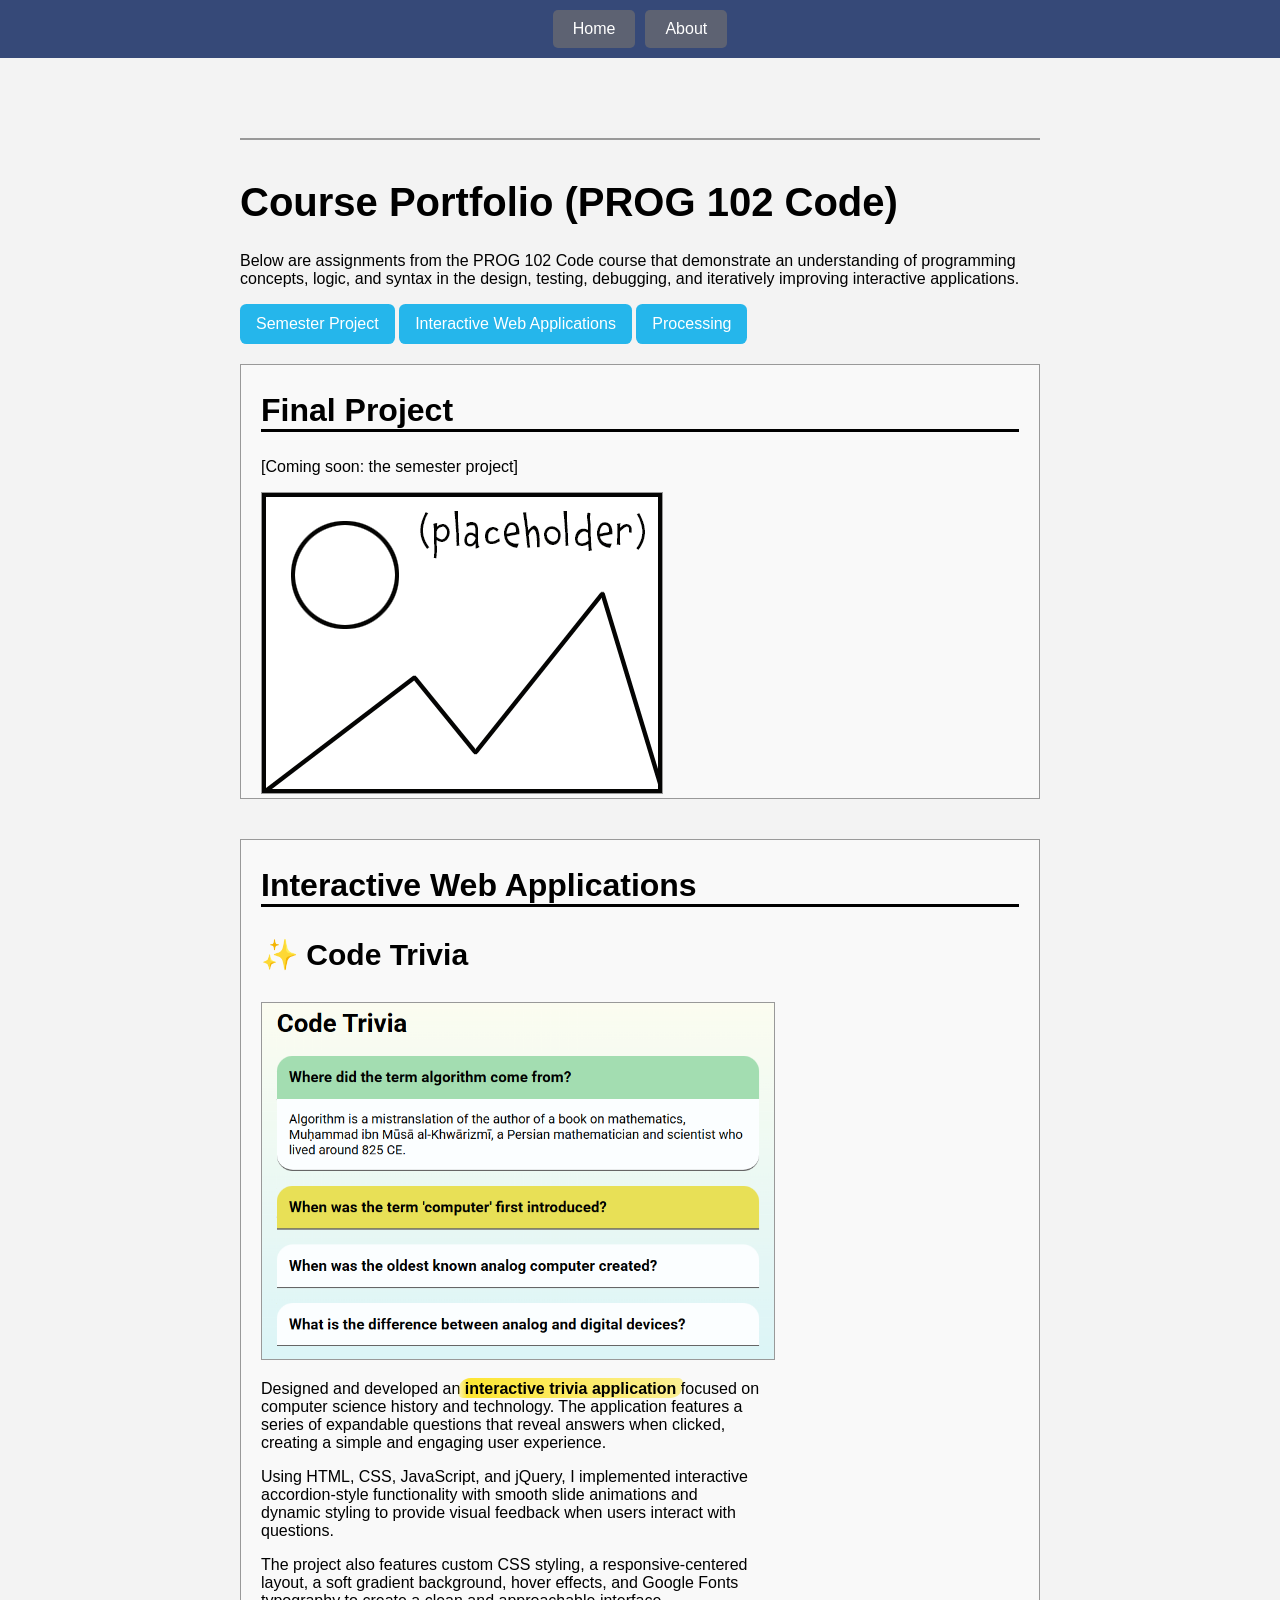
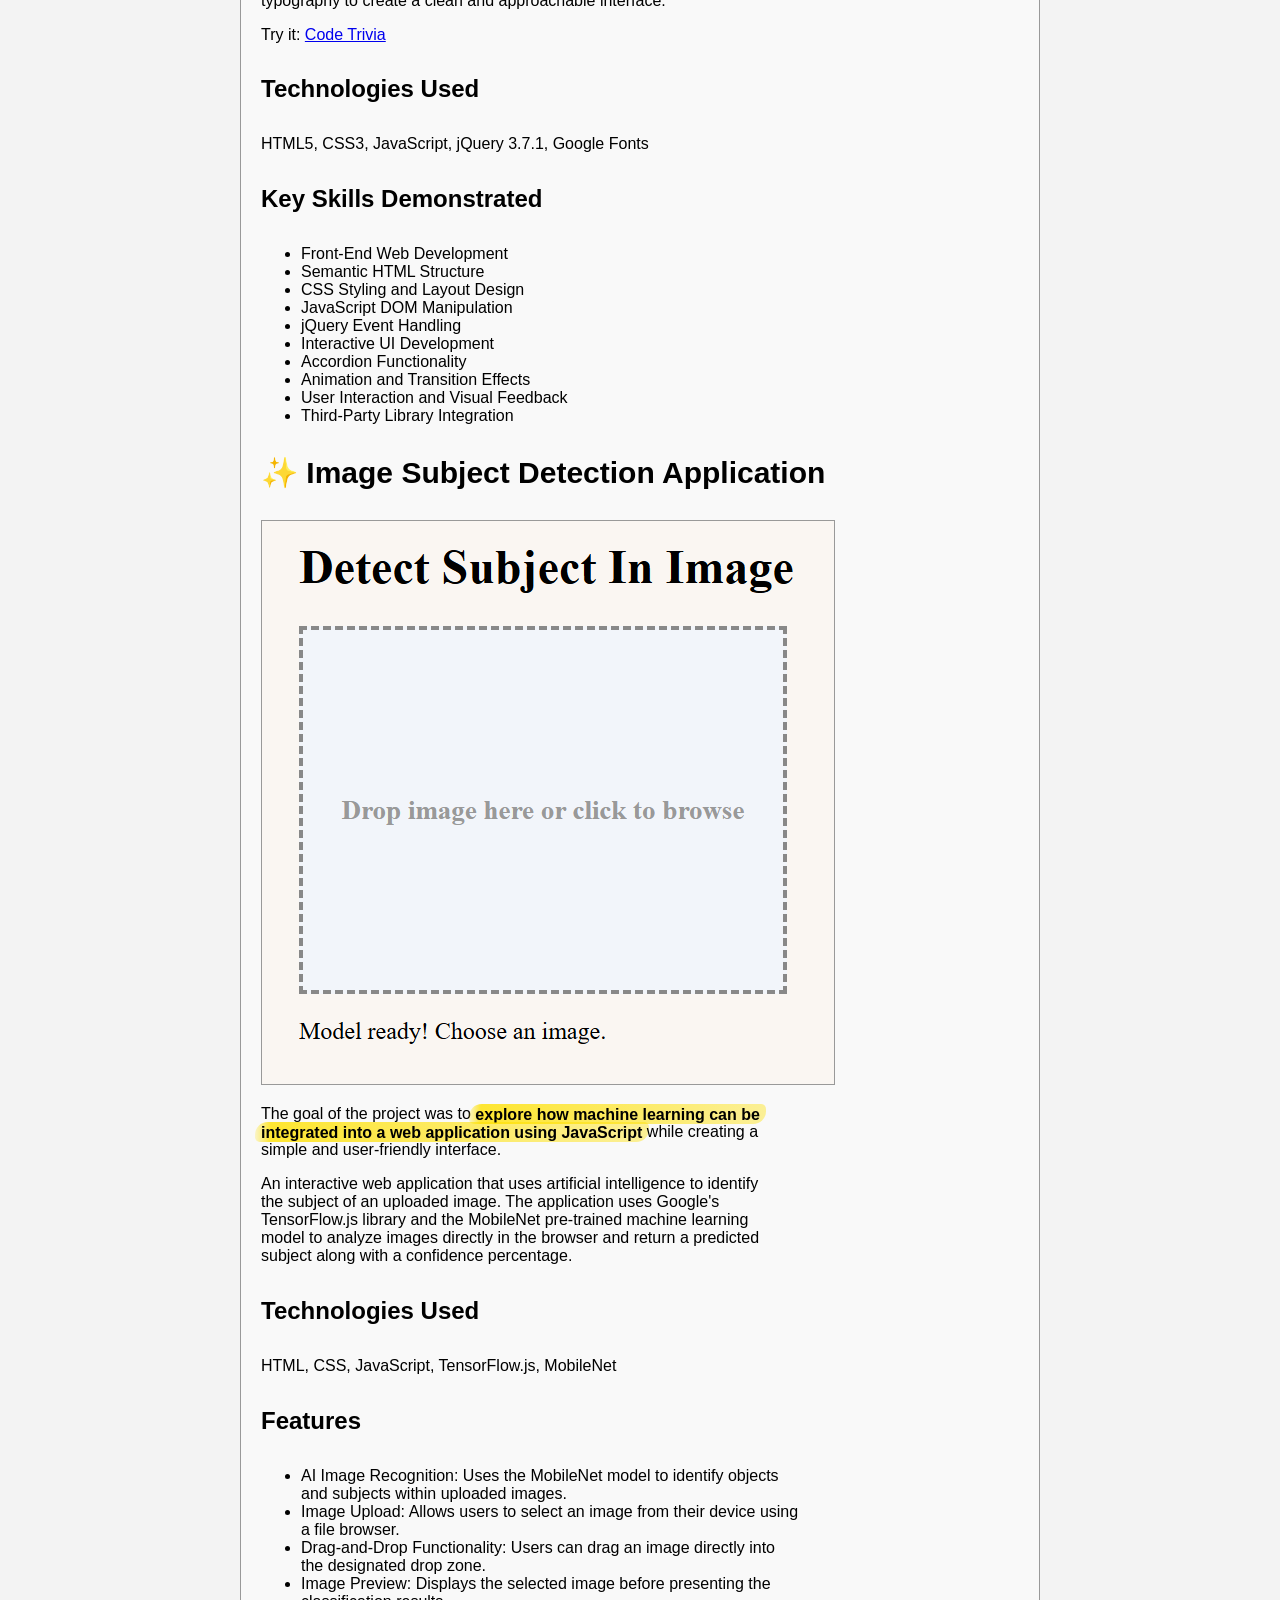
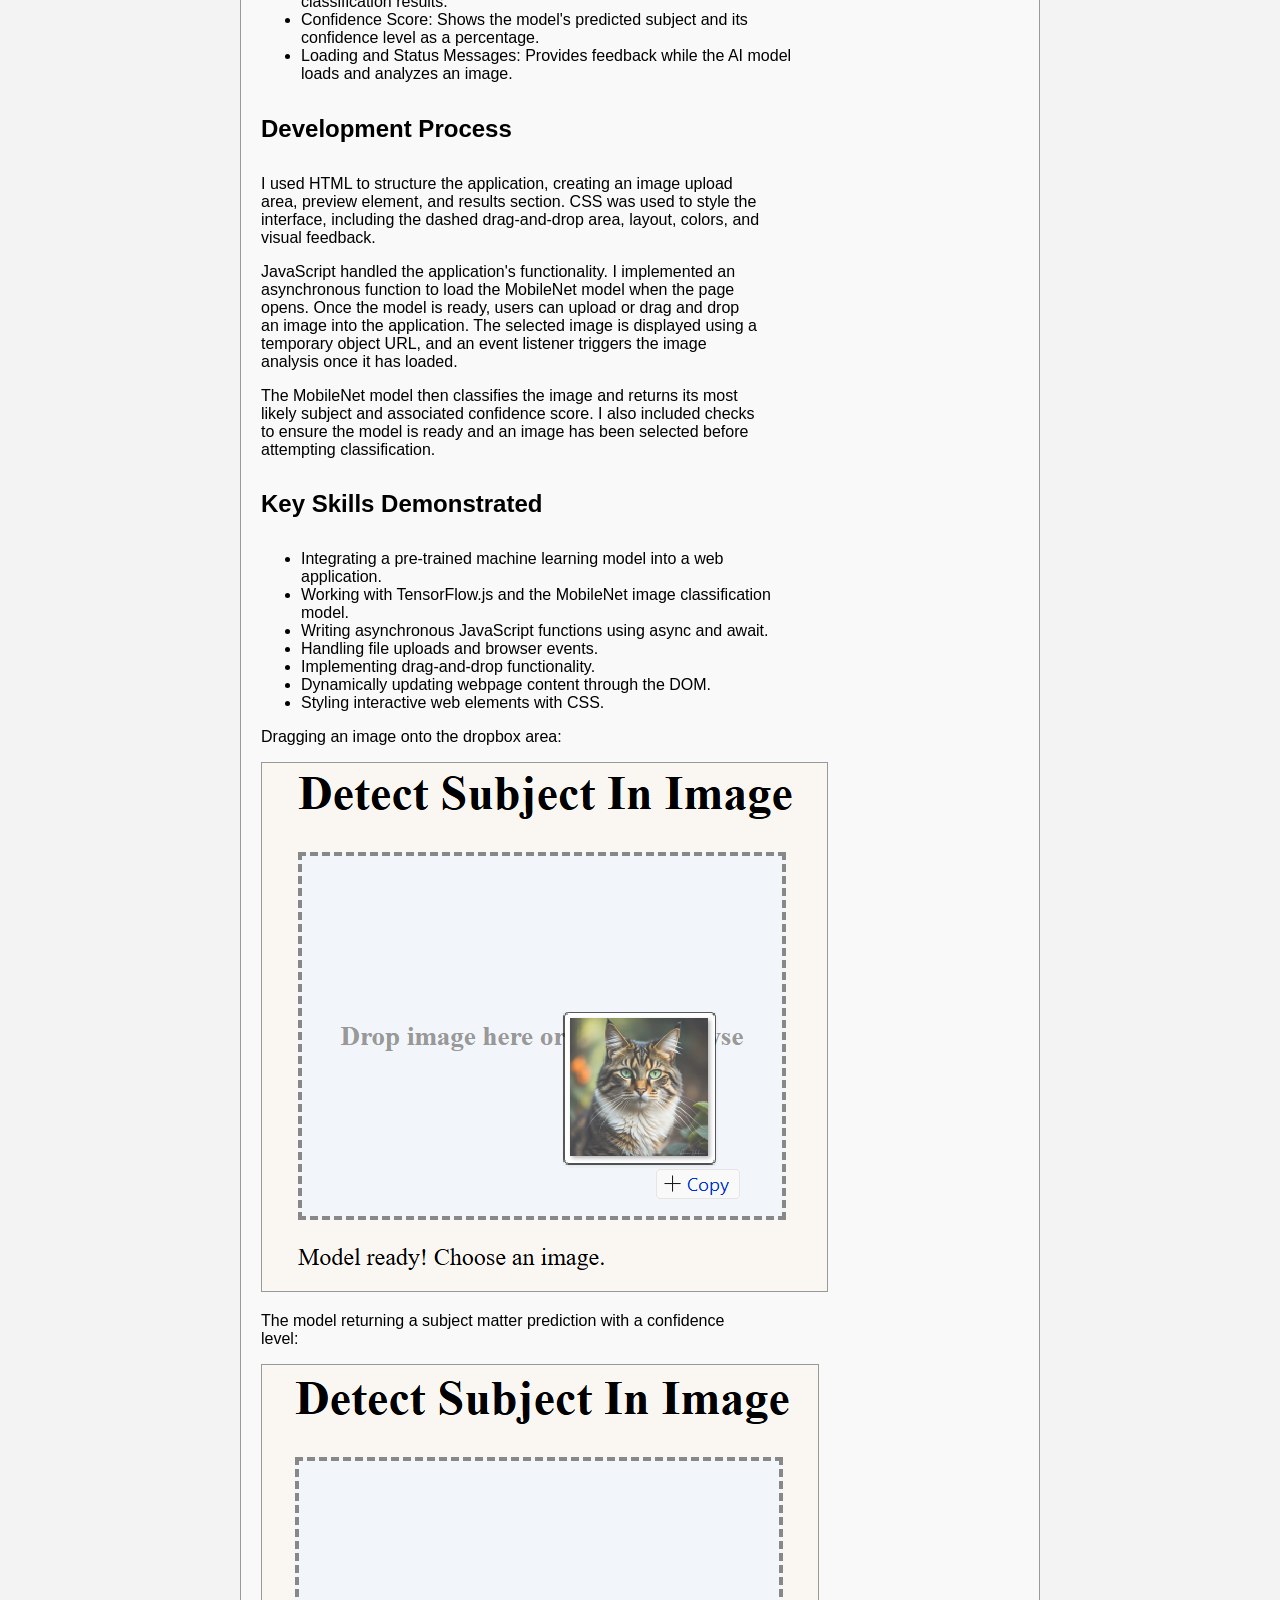
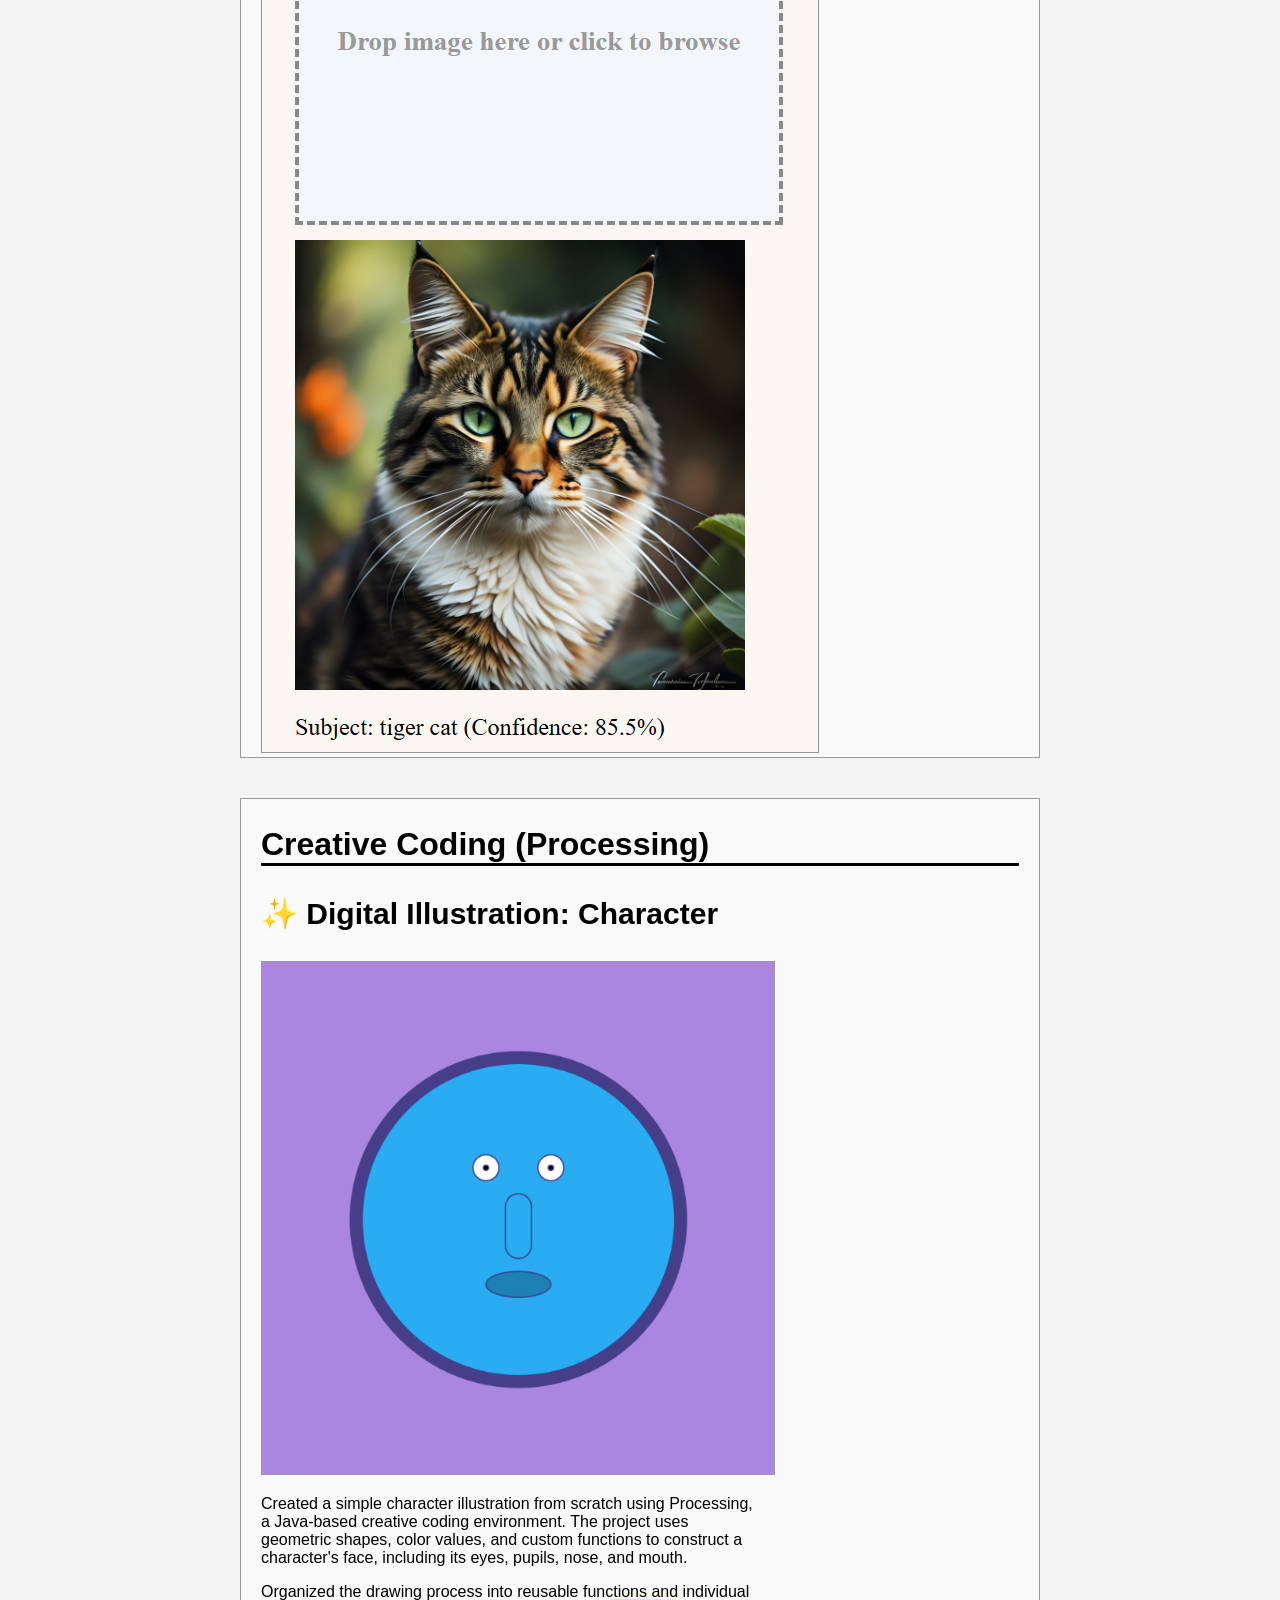
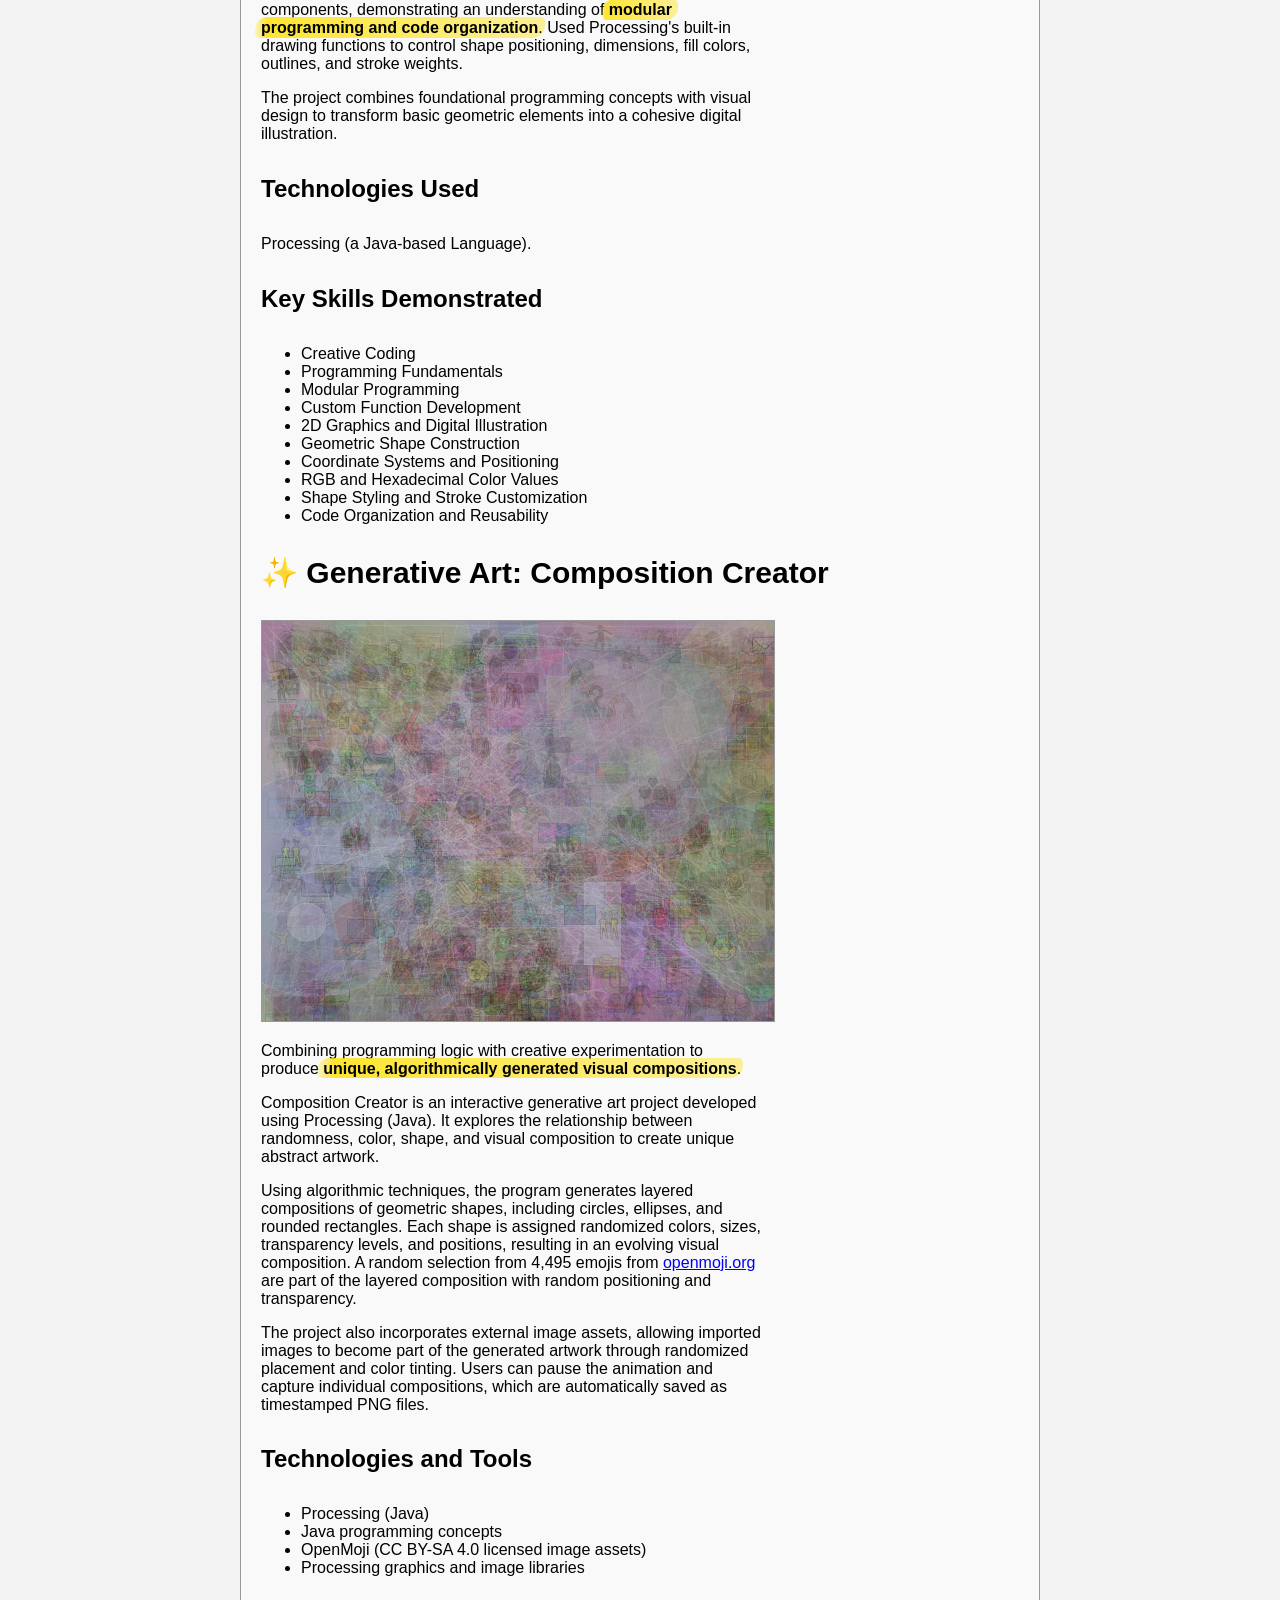
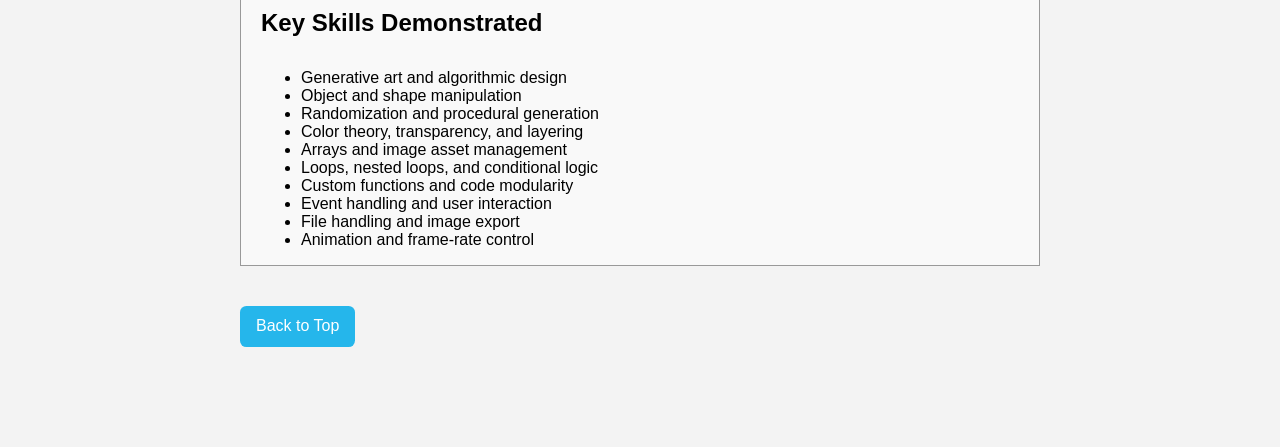
<file: index.html>
<!DOCTYPE html>
<!--
Example Portfolio
An example of the course portfolio for the PROG 102 Code class
Janell Baxter, 2026
// -->

<html lang="en">
   <head>
      <meta charset="UTF-8" />
      <meta name="viewport" content="width=device-width, initial-scale=1.0" />
      <title>PROG 102 Code Portfolio</title>
      <link rel="stylesheet" href="style.css" />
   </head>
   <body>
      <main>
         <section id="top"></section>
            <h1>Course Portfolio (PROG 102 Code)</h1>
            <p>
               Below are assignments from the PROG 102 Code course that
               demonstrate an understanding of programming concepts, logic, 
               and syntax in the design, testing, debugging, and iteratively
               improving interactive applications.
            </p>
            
               <!-- Inner Page Navigation Links -->
               <div class="innerPageLinks">
                  <a href="#SemesterProject">Semester Project</a>
                  <a href="#InteractiveWebApplications">Interactive Web Applications</a>
                  <a href="#Processing">Processing</a>
               </div>
            
            <section id="SemesterProject">
              
               <h2>Final Project</h2>
<p>[Coming soon: the semester project]</p>

                
               <img
                  src="placeholder.gif"
                  alt="Placeholder"
                  title="Placeholder Image"
                  width="400"
                  height="300"
               />
               <!--
               <p>
                  Detailed description will be here... 
               </p>
               -->
            </section>
 <section id="InteractiveWebApplications">
               <h2>Interactive Web Applications</h2>
               <h3>Code Trivia</h3>
                <img
                  src="media/code-trivia.png"
                  alt="Code Trivia"
                  title="Code Trivia"
                  width="512"
                 
               />
               <p>
                  Designed and developed an <mark class="highlighter">interactive trivia application</mark>
                  focused on computer science history and technology. The
                  application features a series of expandable questions that
                  reveal answers when clicked, creating a simple and engaging
                  user experience.
               </p>
               <p>
                  Using HTML, CSS, JavaScript, and jQuery, I implemented
                  interactive accordion-style functionality with smooth slide
                  animations and dynamic styling to provide visual feedback when
                  users interact with questions.
               </p>
               <p>
                  The project also features custom CSS styling, a
                  responsive-centered layout, a soft gradient background, hover
                  effects, and Google Fonts typography to create a clean and
                  approachable interface.
               </p>
              
               <p>
                  Try it:
                  <a
                     href="https://janell-baxter.github.io/PROG102Code/ShowHide/index.html"
                     alt="Code Trivia Screenshot"
                     >Code Trivia</a
                  >
               </p>
               <h4>Technologies Used</h4>
               <p>HTML5, CSS3, JavaScript, jQuery 3.7.1,
                  Google Fonts</p>
               
               <h4>Key Skills Demonstrated</h4>
               <ul>
                  <li>Front-End Web Development</li>
                  <li>Semantic HTML Structure</li>
                  <li>CSS Styling and Layout Design</li>
                  <li>JavaScript DOM Manipulation</li>
                  <li>jQuery Event Handling</li>
                  <li>Interactive UI Development</li>
                  <li>Accordion Functionality</li>
                  <li>Animation and Transition Effects</li>
                  <li>User Interaction and Visual Feedback</li>
                  <li>Third-Party Library Integration</li>
               </ul>
                           <h3>Image Subject Detection Application</h3>
    <img
                  src="media/ImageSubjectDetection01.png"
                  alt="Image Subject Detection Interface"
                  title="Initial application interface"
                  width="572"
                  height="563"
               />
               <p>The goal of the project was to <mark class="highlighter">explore how machine learning 
                  can be integrated into a web application using JavaScript</mark> 
                  while creating a simple and user-friendly interface.</p>
               <p>An interactive web application that uses artificial intelligence 
                  to identify the subject of an uploaded image. The application 
                  uses Google's TensorFlow.js library and the MobileNet 
                  pre-trained machine learning model to analyze images 
                  directly in the browser and return a predicted subject 
                  along with a confidence percentage.</p>
               <h4>Technologies Used</h4>
               <p>HTML, CSS, JavaScript, TensorFlow.js, MobileNet</p>
               <h4>Features</h4>
               <ul>
                  <li>AI Image Recognition: Uses the MobileNet model to identify objects and subjects within uploaded images.</li>
                  <li>Image Upload: Allows users to select an image from their device using a file browser.</li>
                  <li>Drag-and-Drop Functionality: Users can drag an image directly into the designated drop zone.</li>
                  <li>Image Preview: Displays the selected image before presenting the classification results.</li>
                  <li>Confidence Score: Shows the model's predicted subject and its confidence level as a percentage.</li>
                  <li>Loading and Status Messages: Provides feedback while the AI model loads and analyzes an image.</li>
               </ul>
              
               <h4>Development Process</h4>
               <p>I used HTML to structure the application, creating an image upload area, preview element, and results section. 
                  CSS was used to style the interface, including the dashed drag-and-drop area, layout, colors, and visual feedback.</p>
               <p>JavaScript handled the application's functionality. I implemented an asynchronous function to load the MobileNet model 
                  when the page opens. Once the model is ready, users can upload or drag and drop an image into the application. 
                  The selected image is displayed using a temporary object URL, and an event listener triggers the image analysis once it has loaded.</p>
               <p>The MobileNet model then classifies the image and returns its most likely subject and associated confidence score. 
                  I also included checks to ensure the model is ready and an image has been selected before attempting classification.
               </p>
               <h4>Key Skills Demonstrated</h4>
               <ul>
                  <li>Integrating a pre-trained machine learning model into a web application.</li>
                  <li>Working with TensorFlow.js and the MobileNet image classification model.</li>
                  <li>Writing asynchronous JavaScript functions using async and await.</li>
                  <li>Handling file uploads and browser events.</li>
                  <li>Implementing drag-and-drop functionality.</li>
                  <li>Dynamically updating webpage content through the DOM.</li>
                  <li>Styling interactive web elements with CSS.</li>
               </ul>
                <p>Dragging an image onto the dropbox area:</p>
                 <img
                  src="media/ImageSubjectDetection02.png"
                  alt="Dragging an image on to the Image Subject Detection Interface"
                  title="Adding an image to be detected"
                  width="565"
                  height="528"
               />
    <p>The model returning a subject matter prediction with a confidence level:</p>
                 <img
                  src="media/ImageSubjectDetection03.png"
                  alt="The Image Subject Detection Interface with the subject and confidence level"
                  title="Subject with confidence level"
                  width="556"
                  height="987"
               />
</section>
            <section id="Processing">
               
               <h2>Creative Coding (Processing)</h2>
               <h3>Digital Illustration: Character</h3>
                  <img
                  src="media/Character.png"
                  alt="Character created with code"
                  title="Character created with code"
                  width="512"
                  height="512"
               />
               <p>Created a simple character illustration from scratch using Processing, 
                  a Java-based creative coding environment. The project uses geometric shapes, 
                  color values, and custom functions to construct a character's face, 
                  including its eyes, pupils, nose, and mouth.
               </p>
               <p>Organized the drawing process into reusable functions and individual components, 
                  demonstrating an understanding of <mark class="highlighter">modular programming and code organization</mark>. 
                  Used Processing's built-in drawing functions to control shape positioning, 
                  dimensions, fill colors, outlines, and stroke weights.
               </p>
               <p>The project combines foundational programming concepts with visual design 
                  to transform basic geometric elements into a cohesive digital illustration.
               </p>
               <h4>Technologies Used</h4>
               <p>Processing (a Java-based Language).</p>
               <h4>Key Skills Demonstrated</h4>
               <ul>
                  <li>Creative Coding</li>
                  <li>Programming Fundamentals</li>
                  <li>Modular Programming</li>
                  <li>Custom Function Development</li>
                  <li>2D Graphics and Digital Illustration</li>
                  <li>Geometric Shape Construction</li>
                  <li>Coordinate Systems and Positioning</li>
                  <li>RGB and Hexadecimal Color Values</li>
                  <li>Shape Styling and Stroke Customization</li>
                  <li>Code Organization and Reusability</li>
               </ul>
               <!--      -->
               <h3>Generative Art: Composition Creator</h3>
                  <img
                  src="media/composition-creator.png"
                  alt="An image generated by my Composition Creator"
                  title="An image generated by my Composition Creator"
                  width="512"
                  height="400"
               />
               <p>Combining programming logic with creative experimentation to produce <mark class="highlighter">unique, algorithmically generated visual compositions</mark>.</p>
                  <p>
                  Composition Creator is an interactive generative art project 
               developed using Processing (Java). It explores the relationship between randomness, 
               color, shape, and visual composition to create unique abstract artwork.
               </p>
               <p>Using algorithmic techniques, the program generates layered compositions 
               of geometric shapes, including circles, ellipses, and rounded rectangles. 
               Each shape is assigned randomized colors, sizes, transparency levels, and positions, 
               resulting in an evolving visual composition. A random selection from 4,495 emojis from 
                  <a href="https://openmoji.org/" alt="OpenMoji">openmoji.org</a> 
                  are part of the layered composition with random positioning and transparency.
            </p>
               <p>
               The project also incorporates external image assets, allowing imported images to 
               become part of the generated artwork through randomized placement and color tinting. 
               Users can pause the animation and capture individual compositions, 
               which are automatically saved as timestamped PNG files.
            </p>
               <h4>Technologies and Tools</h4>
               <ul>
               <li>Processing (Java)</li>
               <li>Java programming concepts</li>
               <li>OpenMoji (CC BY-SA 4.0 licensed image assets)</li>
               <li>Processing graphics and image libraries</li>
            </ul>

               <h4>Key Skills Demonstrated</h4>
               <ul>
                  <li>Generative art and algorithmic design</li>
                  <li>Object and shape manipulation</li>
                  <li>Randomization and procedural generation</li>
                  <li>Color theory, transparency, and layering</li>
                  <li>Arrays and image asset management</li>
                  <li>Loops, nested loops, and conditional logic</li>
                  <li>Custom functions and code modularity</li>
                  <li>Event handling and user interaction</li>
                  <li>File handling and image export</li>
                  <li>Animation and frame-rate control</li>
               </ul>
              
            </section>

         <!-- Inner Page Navigation Links -->
         <div class="innerPageLinks">
            <a href="#top">Back to Top</a>
             <!--
            <a href="#SemesterProject">Semester Project</a>
            <a href="#InteractiveWebApplications">Interactive Web Applications</a>
            <a href="#Processing">Processing</a>
            -->
         </div>
      </main>

      <script src="script.js"></script>
   </body>
</html>
</file>
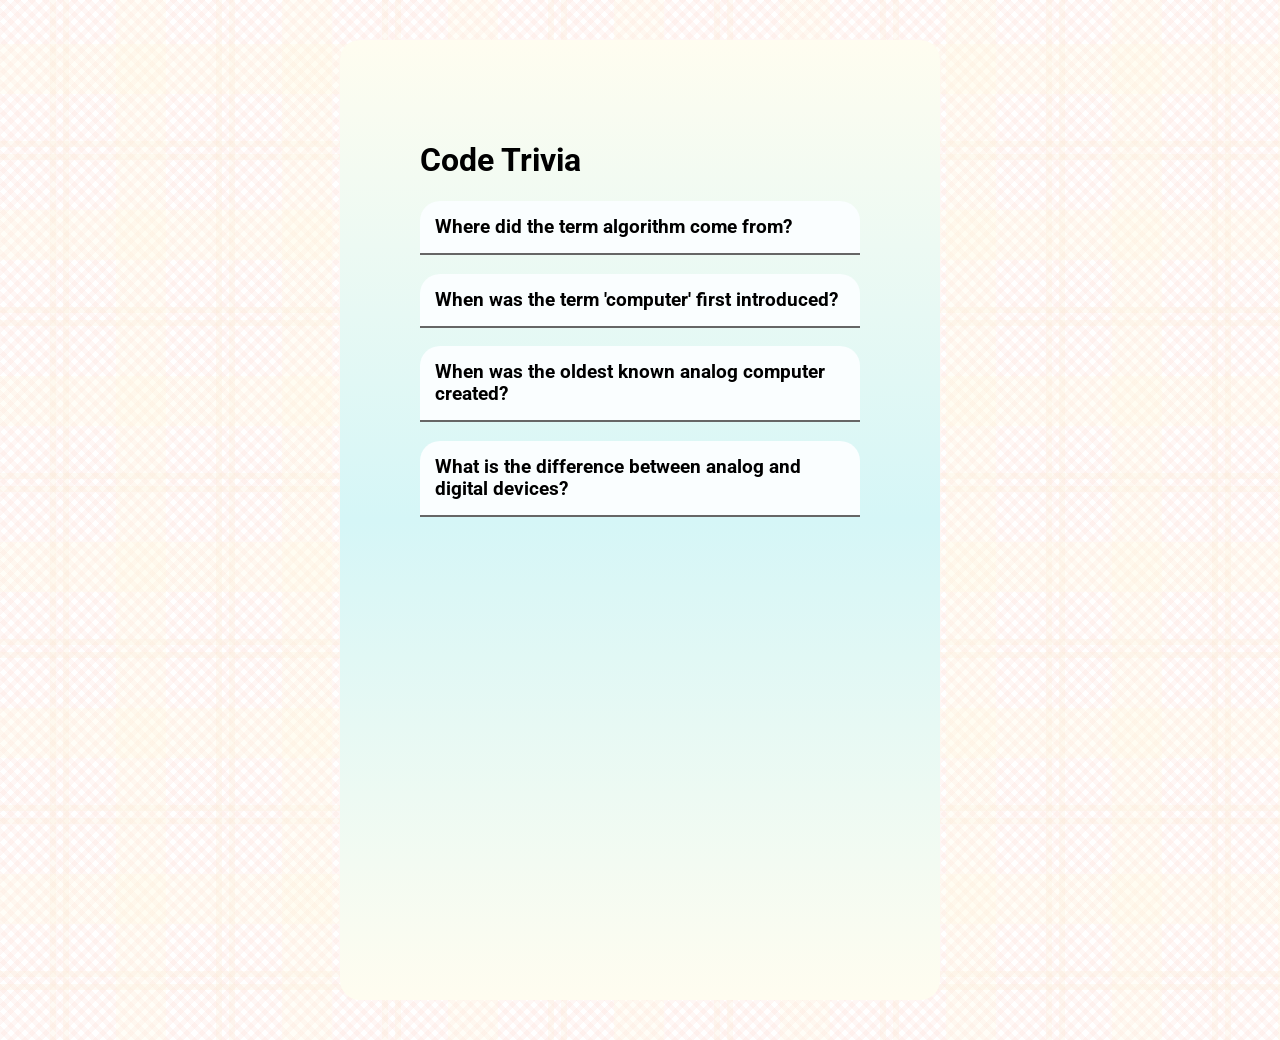
<file: ShowHide/index.html>
<!DOCTYPE html>
<html>
<head>
    <title>Code Trivia</title>
    <link rel="stylesheet" href="style.css">
<link rel="preconnect" href="https://fonts.googleapis.com">
<link rel="preconnect" href="https://fonts.gstatic.com" crossorigin>
<link href="https://fonts.googleapis.com/css2?family=Roboto:ital,wght@0,100..900;1,100..900&display=swap" rel="stylesheet">
</head>
<body>
 <div class="trivia" id="container">
    <h1>Code Trivia</h1>

   
        <h3 class="question">Where did the term algorithm come from?</h3>
        <p class="answer">Algorithm is a mistranslation of the author of a book on mathematics, Muḥammad ibn Mūsā al-Khwārizmī, a Persian mathematician and scientist who lived around 825 CE.</p>

        <h3 class="question">When was the term 'computer' first introduced?</h3>
        <p class="answer">The term computer was first referenced as early as 1613 and meant "one who computes": a person performing mathematical calculations.</p>

        <h3 class="question">When was the oldest known analog computer created?</h3>
        <p class="answer">One of the world's oldest analog computers, the Antikythera mechanism (150 BC, found in Greece) was used to calculate astronomical positions.</p>

        <h3 class="question">What is the difference between analog and digital devices?</h3>
        <p class="answer">An Analog signal is a continuous signal, analogous to another time varying signal. A digital signal uses discrete (discontinuous) values.</p>
    </div>

    <script src="https://code.jquery.com/jquery-3.7.1.min.js"></script>
    <script src="script.js"></script>

</body>
</html>
</file>
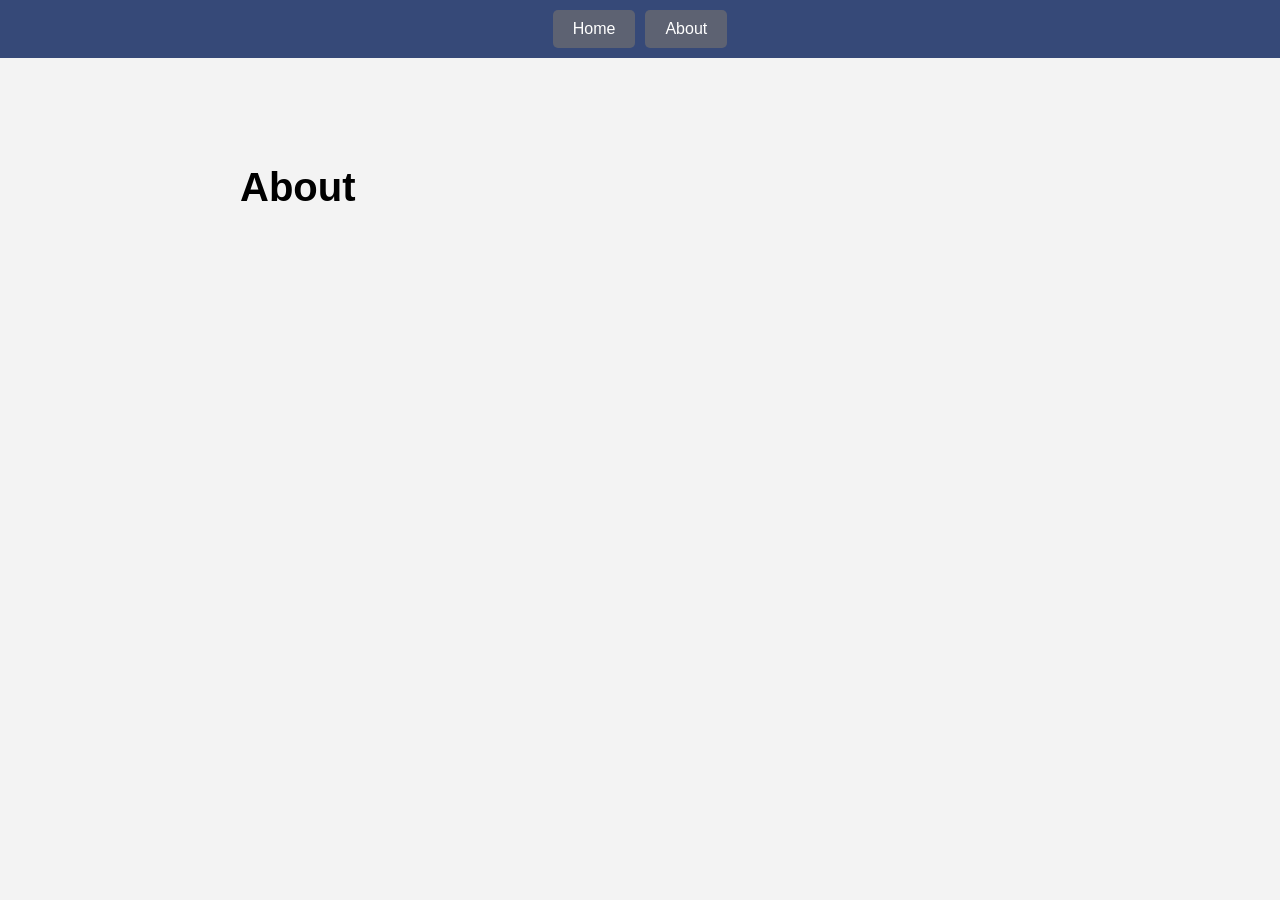
<file: about.htm>
<!DOCTYPE html>
<!--
Example Portfolio
An example of the course portfolio for the PROG 102 Code class
Janell Baxter, 2026

// -->

<html lang="en">
   <head>
      <meta charset="UTF-8" />
      <meta name="viewport" content="width=device-width, initial-scale=1.0" />
      <title>About</title>
      <link rel="stylesheet" href="style.css" />
   </head>
   <body>
      <main>
         <h1>About</h1>
         <p></p>
      </main>

      <script src="script.js"></script>
   </body>
</html>
</file>
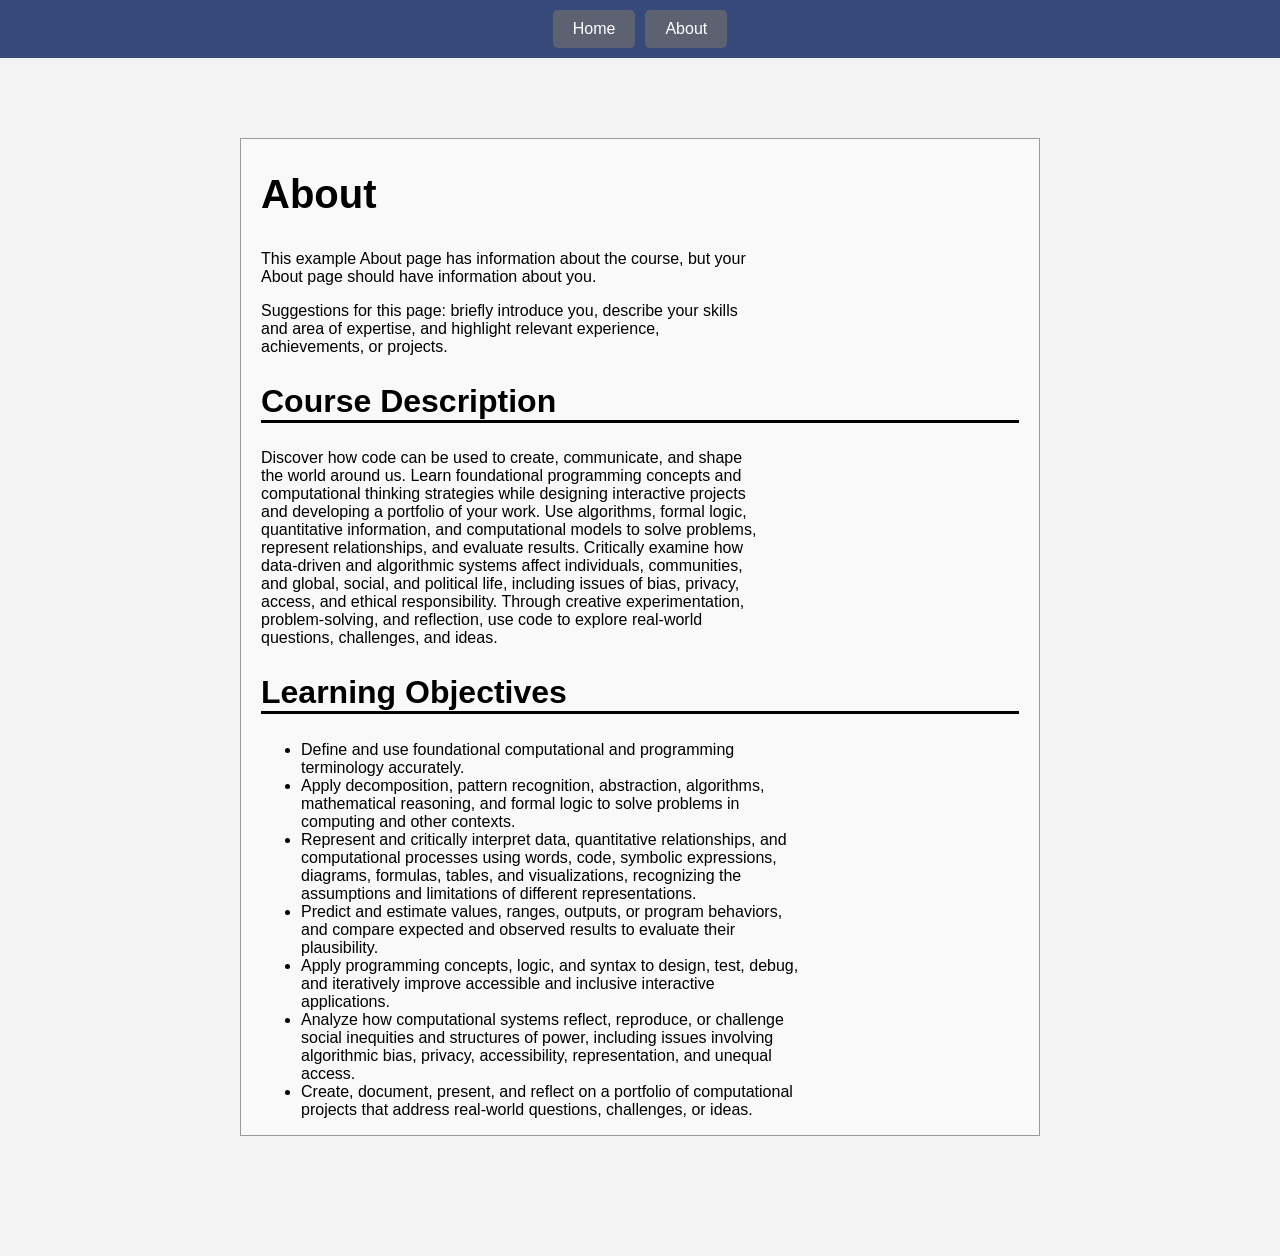
<file: about.html>
<!DOCTYPE html>
<!--
Example Portfolio
An example of the course portfolio for the PROG 102 Code class
Janell Baxter, 2026

// -->

<html lang="en">
   <head>
      <meta charset="UTF-8" />
      <meta name="viewport" content="width=device-width, initial-scale=1.0" />
      <title>About</title>
      <link rel="stylesheet" href="style.css" />
   </head>
   <body>
      <main>
         <section id="about">
         <h1>About</h1>
         <p>This example About page has information about the course, but your About page should have information about you.</p>
            <p>Suggestions for this page:  briefly introduce you, describe your skills and area of expertise, and highlight relevant experience, achievements, or projects.</p>

         <h2>Course Description</h2>
         <p>
          Discover how code can be used to create, communicate, and shape 
            the world around us. Learn foundational programming concepts 
            and computational thinking strategies while designing interactive projects 
            and developing a portfolio of your work. Use algorithms, formal logic, quantitative information, 
            and computational models to solve problems, represent relationships, and evaluate results. 
            Critically examine how data-driven and algorithmic systems affect individuals, communities, 
            and global, social, and political life, including issues of bias, privacy, access, 
            and ethical responsibility. Through creative experimentation, problem-solving, 
            and reflection, use code to explore real-world questions, challenges, and ideas.
            </p>
         <h2>Learning Objectives</h2>
         <ul>
            <li>Define and use foundational computational and programming terminology accurately.</li>
            <li>Apply decomposition, pattern recognition, abstraction, algorithms, mathematical reasoning, and formal logic to solve problems in computing and other contexts.</li>
            <li>Represent and critically interpret data, quantitative relationships, and computational processes using words, code, symbolic expressions, diagrams, formulas, tables, and visualizations, recognizing the assumptions and limitations of different representations.</li>
            <li>Predict and estimate values, ranges, outputs, or program behaviors, and compare expected and observed results to evaluate their plausibility.</li>
            <li>Apply programming concepts, logic, and syntax to design, test, debug, and iteratively improve accessible and inclusive interactive applications.</li>
            <li>Analyze how computational systems reflect, reproduce, or challenge social inequities and structures of power, including issues involving algorithmic bias, privacy, accessibility, representation, and unequal access.</li>
            <li>Create, document, present, and reflect on a portfolio of computational projects that address real-world questions, challenges, or ideas.</li>
         </ul>
         </section>
      </main>

      <script src="script.js"></script>
   </body>
</html>
</file>
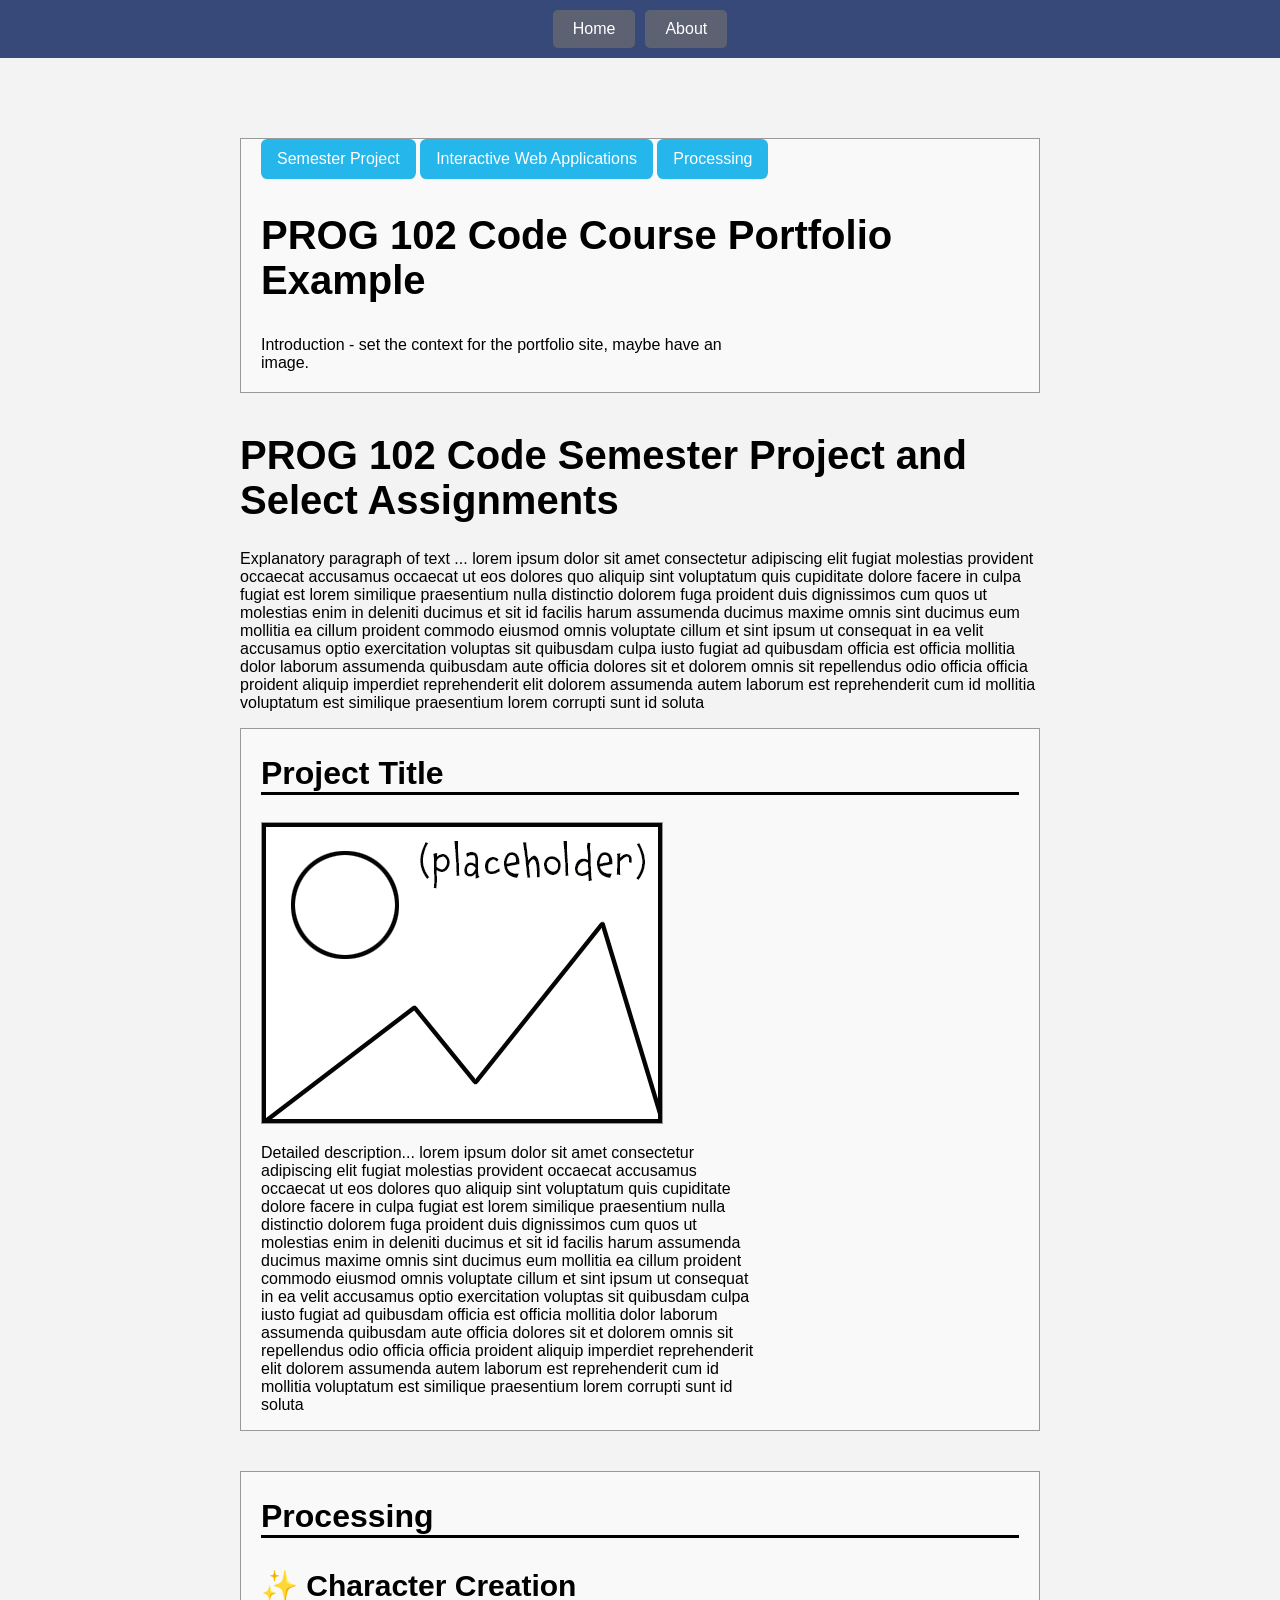
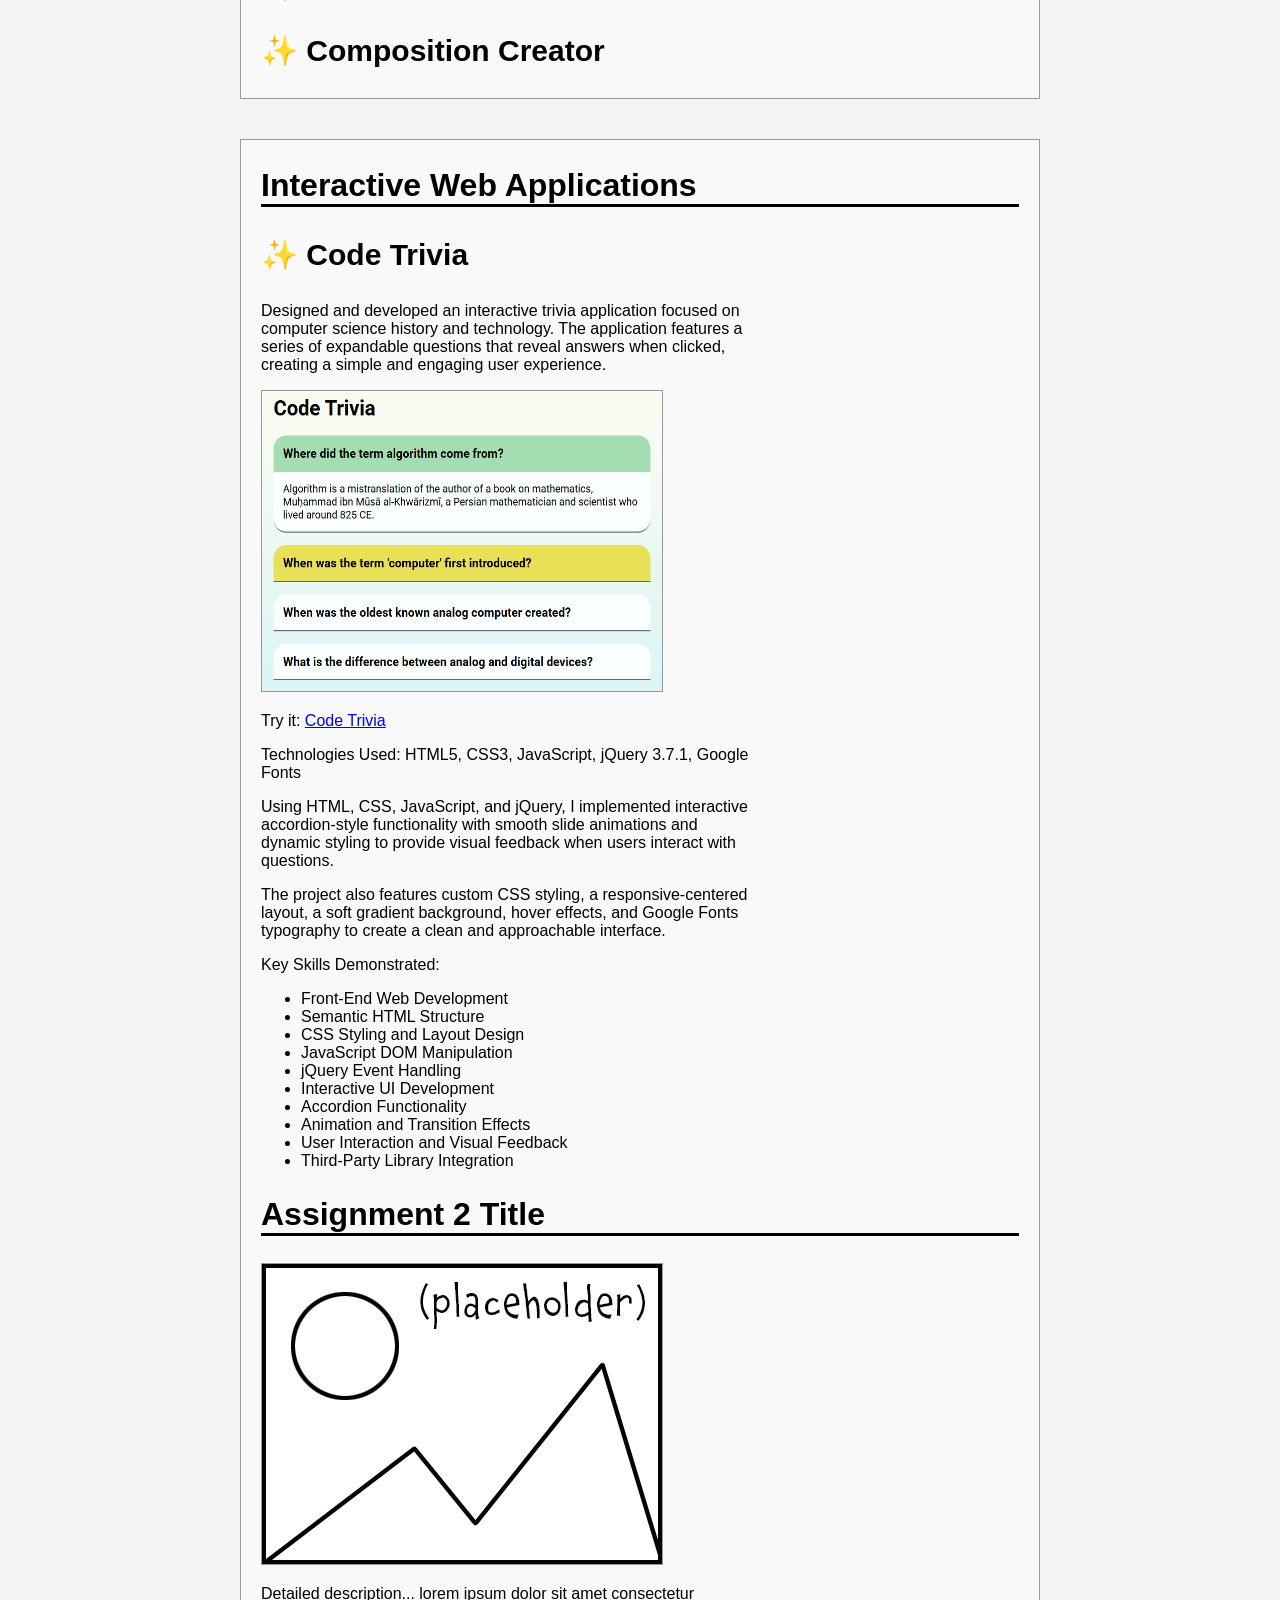
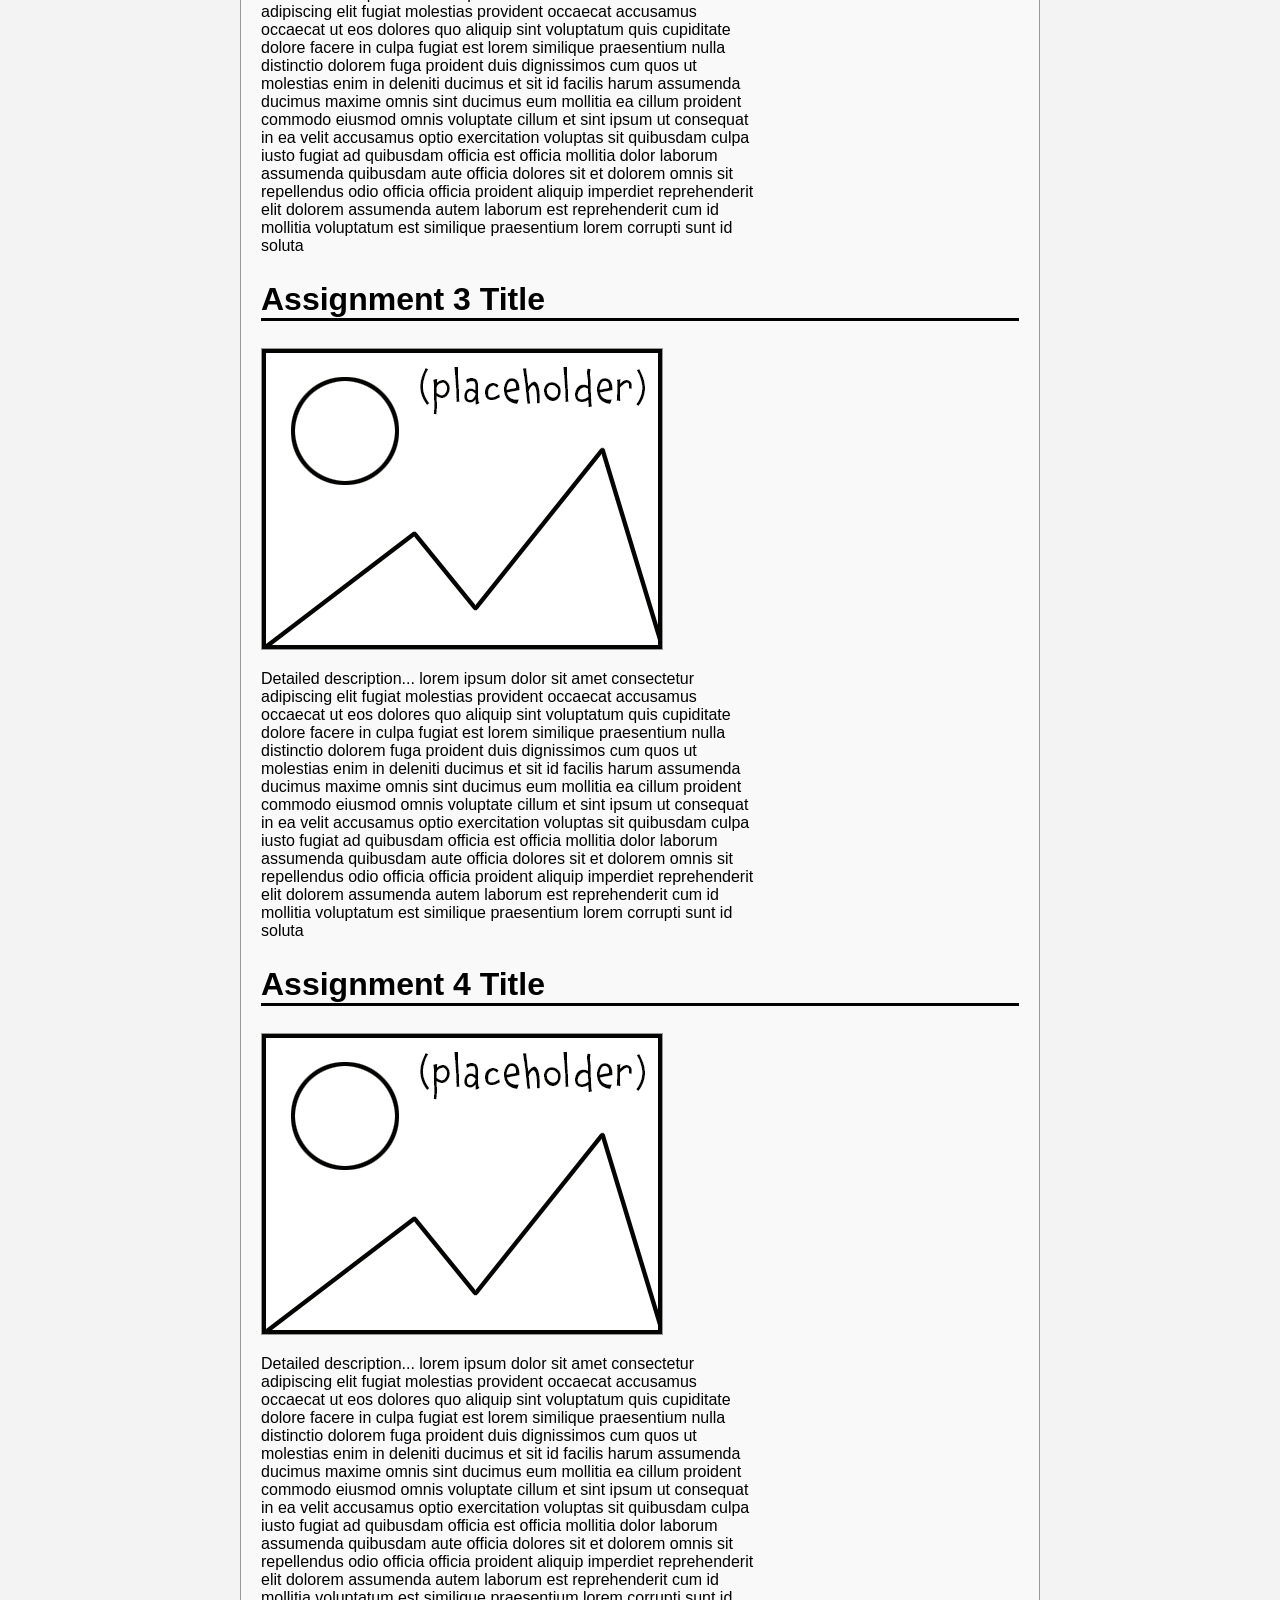
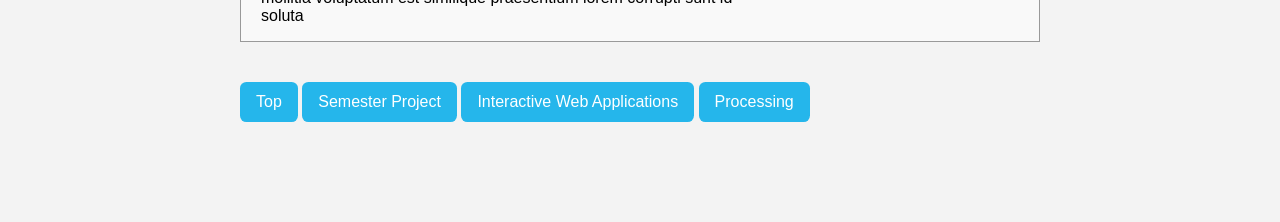
<file: portfolio.htm>
<!DOCTYPE html>
<!--
Example Portfolio
An example of the course portfolio for the PROG 102 Code class
Janell Baxter, 2026

// -->

<html lang="en">
   <head>
      <meta charset="UTF-8" />
      <meta name="viewport" content="width=device-width, initial-scale=1.0" />
      <title>Examples</title>
      <link rel="stylesheet" href="style.css" />
   </head>
   <body>
      <main>
         <section id="top">
            <div id="home" class="page active">
               <!-- Inner Page Navigation Links -->
               <div class="innerPageLinks">
                  <a href="#SemesterProject">Semester Project</a>
                  <a href="#InteractiveWebApplications"
                     >Interactive Web Applications</a
                  >
                  <a href="#Processing">Processing</a>
               </div>

               <h1>PROG 102 Code Course Portfolio Example</h1>
               <p>
                  Introduction - set the context for the portfolio site, maybe
                  have an image.
               </p>
            </div>
         </section>
         <div id="work" class="page">
            <h1>PROG 102 Code Semester Project and Select Assignments</h1>
            <p>
               Explanatory paragraph of text ... lorem ipsum dolor sit amet
               consectetur adipiscing elit fugiat molestias provident occaecat
               accusamus occaecat ut eos dolores quo aliquip sint voluptatum
               quis cupiditate dolore facere in culpa fugiat est lorem similique
               praesentium nulla distinctio dolorem fuga proident duis
               dignissimos cum quos ut molestias enim in deleniti ducimus et sit
               id facilis harum assumenda ducimus maxime omnis sint ducimus eum
               mollitia ea cillum proident commodo eiusmod omnis voluptate
               cillum et sint ipsum ut consequat in ea velit accusamus optio
               exercitation voluptas sit quibusdam culpa iusto fugiat ad
               quibusdam officia est officia mollitia dolor laborum assumenda
               quibusdam aute officia dolores sit et dolorem omnis sit
               repellendus odio officia officia proident aliquip imperdiet
               reprehenderit elit dolorem assumenda autem laborum est
               reprehenderit cum id mollitia voluptatum est similique
               praesentium lorem corrupti sunt id soluta
            </p>

            <section id="SemesterProject">
               <h2>Project Title</h2>
               <img
                  src="placeholder.gif"
                  alt="Placeholder"
                  title="Placeholder Image"
                  width="400"
                  height="300"
               />
               <p>
                  Detailed description... lorem ipsum dolor sit amet consectetur
                  adipiscing elit fugiat molestias provident occaecat accusamus
                  occaecat ut eos dolores quo aliquip sint voluptatum quis
                  cupiditate dolore facere in culpa fugiat est lorem similique
                  praesentium nulla distinctio dolorem fuga proident duis
                  dignissimos cum quos ut molestias enim in deleniti ducimus et
                  sit id facilis harum assumenda ducimus maxime omnis sint
                  ducimus eum mollitia ea cillum proident commodo eiusmod omnis
                  voluptate cillum et sint ipsum ut consequat in ea velit
                  accusamus optio exercitation voluptas sit quibusdam culpa
                  iusto fugiat ad quibusdam officia est officia mollitia dolor
                  laborum assumenda quibusdam aute officia dolores sit et
                  dolorem omnis sit repellendus odio officia officia proident
                  aliquip imperdiet reprehenderit elit dolorem assumenda autem
                  laborum est reprehenderit cum id mollitia voluptatum est
                  similique praesentium lorem corrupti sunt id soluta
               </p>
            </section>

            <section id="Processing">
               <h2>Processing</h2>
               <h3>Character Creation</h3>

               <h3>Composition Creator</h3>
            </section>

            <section id="InteractiveWebApplications">
               <h2>Interactive Web Applications</h2>
               <h3>Code Trivia</h3>
               <p>
                  Designed and developed an interactive trivia application
                  focused on computer science history and technology. The
                  application features a series of expandable questions that
                  reveal answers when clicked, creating a simple and engaging
                  user experience.
               </p>
               <img
                  src="media/code-trivia.png"
                  alt="Placeholder"
                  title="Placeholder Image"
                  width="400"
                  height="300"
               />
               <p>
                  Try it:
                  <a
                     href="https://janell-baxter.github.io/PROG102Code/ShowHide/index.html"
                     alt="Code Trivia Screenshot"
                     >Code Trivia</a
                  >
               </p>
               <p>
                  Technologies Used: HTML5, CSS3, JavaScript, jQuery 3.7.1,
                  Google Fonts
               </p>
               <p>
                  Using HTML, CSS, JavaScript, and jQuery, I implemented
                  interactive accordion-style functionality with smooth slide
                  animations and dynamic styling to provide visual feedback when
                  users interact with questions.
               </p>
               <p>
                  The project also features custom CSS styling, a
                  responsive-centered layout, a soft gradient background, hover
                  effects, and Google Fonts typography to create a clean and
                  approachable interface.
               </p>

               <p>Key Skills Demonstrated:</p>
               <ul>
                  <li>Front-End Web Development</li>
                  <li>Semantic HTML Structure</li>
                  <li>CSS Styling and Layout Design</li>
                  <li>JavaScript DOM Manipulation</li>
                  <li>jQuery Event Handling</li>
                  <li>Interactive UI Development</li>
                  <li>Accordion Functionality</li>
                  <li>Animation and Transition Effects</li>
                  <li>User Interaction and Visual Feedback</li>
                  <li>Third-Party Library Integration</li>
               </ul>

               <h2>Assignment 2 Title</h2>
               <img
                  src="placeholder.gif"
                  alt="Placeholder"
                  title="Placeholder Image"
                  width="400"
                  height="300"
               />
               <p>
                  Detailed description... lorem ipsum dolor sit amet consectetur
                  adipiscing elit fugiat molestias provident occaecat accusamus
                  occaecat ut eos dolores quo aliquip sint voluptatum quis
                  cupiditate dolore facere in culpa fugiat est lorem similique
                  praesentium nulla distinctio dolorem fuga proident duis
                  dignissimos cum quos ut molestias enim in deleniti ducimus et
                  sit id facilis harum assumenda ducimus maxime omnis sint
                  ducimus eum mollitia ea cillum proident commodo eiusmod omnis
                  voluptate cillum et sint ipsum ut consequat in ea velit
                  accusamus optio exercitation voluptas sit quibusdam culpa
                  iusto fugiat ad quibusdam officia est officia mollitia dolor
                  laborum assumenda quibusdam aute officia dolores sit et
                  dolorem omnis sit repellendus odio officia officia proident
                  aliquip imperdiet reprehenderit elit dolorem assumenda autem
                  laborum est reprehenderit cum id mollitia voluptatum est
                  similique praesentium lorem corrupti sunt id soluta
               </p>

               <h2>Assignment 3 Title</h2>
               <img
                  src="placeholder.gif"
                  alt="Placeholder"
                  title="Placeholder Image"
                  width="400"
                  height="300"
               />
               <p>
                  Detailed description... lorem ipsum dolor sit amet consectetur
                  adipiscing elit fugiat molestias provident occaecat accusamus
                  occaecat ut eos dolores quo aliquip sint voluptatum quis
                  cupiditate dolore facere in culpa fugiat est lorem similique
                  praesentium nulla distinctio dolorem fuga proident duis
                  dignissimos cum quos ut molestias enim in deleniti ducimus et
                  sit id facilis harum assumenda ducimus maxime omnis sint
                  ducimus eum mollitia ea cillum proident commodo eiusmod omnis
                  voluptate cillum et sint ipsum ut consequat in ea velit
                  accusamus optio exercitation voluptas sit quibusdam culpa
                  iusto fugiat ad quibusdam officia est officia mollitia dolor
                  laborum assumenda quibusdam aute officia dolores sit et
                  dolorem omnis sit repellendus odio officia officia proident
                  aliquip imperdiet reprehenderit elit dolorem assumenda autem
                  laborum est reprehenderit cum id mollitia voluptatum est
                  similique praesentium lorem corrupti sunt id soluta
               </p>

               <h2>Assignment 4 Title</h2>
               <img
                  src="placeholder.gif"
                  alt="Placeholder"
                  title="Placeholder Image"
                  width="400"
                  height="300"
               />
               <p>
                  Detailed description... lorem ipsum dolor sit amet consectetur
                  adipiscing elit fugiat molestias provident occaecat accusamus
                  occaecat ut eos dolores quo aliquip sint voluptatum quis
                  cupiditate dolore facere in culpa fugiat est lorem similique
                  praesentium nulla distinctio dolorem fuga proident duis
                  dignissimos cum quos ut molestias enim in deleniti ducimus et
                  sit id facilis harum assumenda ducimus maxime omnis sint
                  ducimus eum mollitia ea cillum proident commodo eiusmod omnis
                  voluptate cillum et sint ipsum ut consequat in ea velit
                  accusamus optio exercitation voluptas sit quibusdam culpa
                  iusto fugiat ad quibusdam officia est officia mollitia dolor
                  laborum assumenda quibusdam aute officia dolores sit et
                  dolorem omnis sit repellendus odio officia officia proident
                  aliquip imperdiet reprehenderit elit dolorem assumenda autem
                  laborum est reprehenderit cum id mollitia voluptatum est
                  similique praesentium lorem corrupti sunt id soluta
               </p>
            </section>
         </div>

         <!-- Inner Page Navigation Links -->
         <div class="innerPageLinks">
            <a href="#top">Top</a>
            <a href="#SemesterProject">Semester Project</a>
            <a href="#InteractiveWebApplications"
               >Interactive Web Applications</a
            >
            <a href="#Processing">Processing</a>
         </div>
      </main>

      <script src="script.js"></script>
   </body>
</html>
</file>
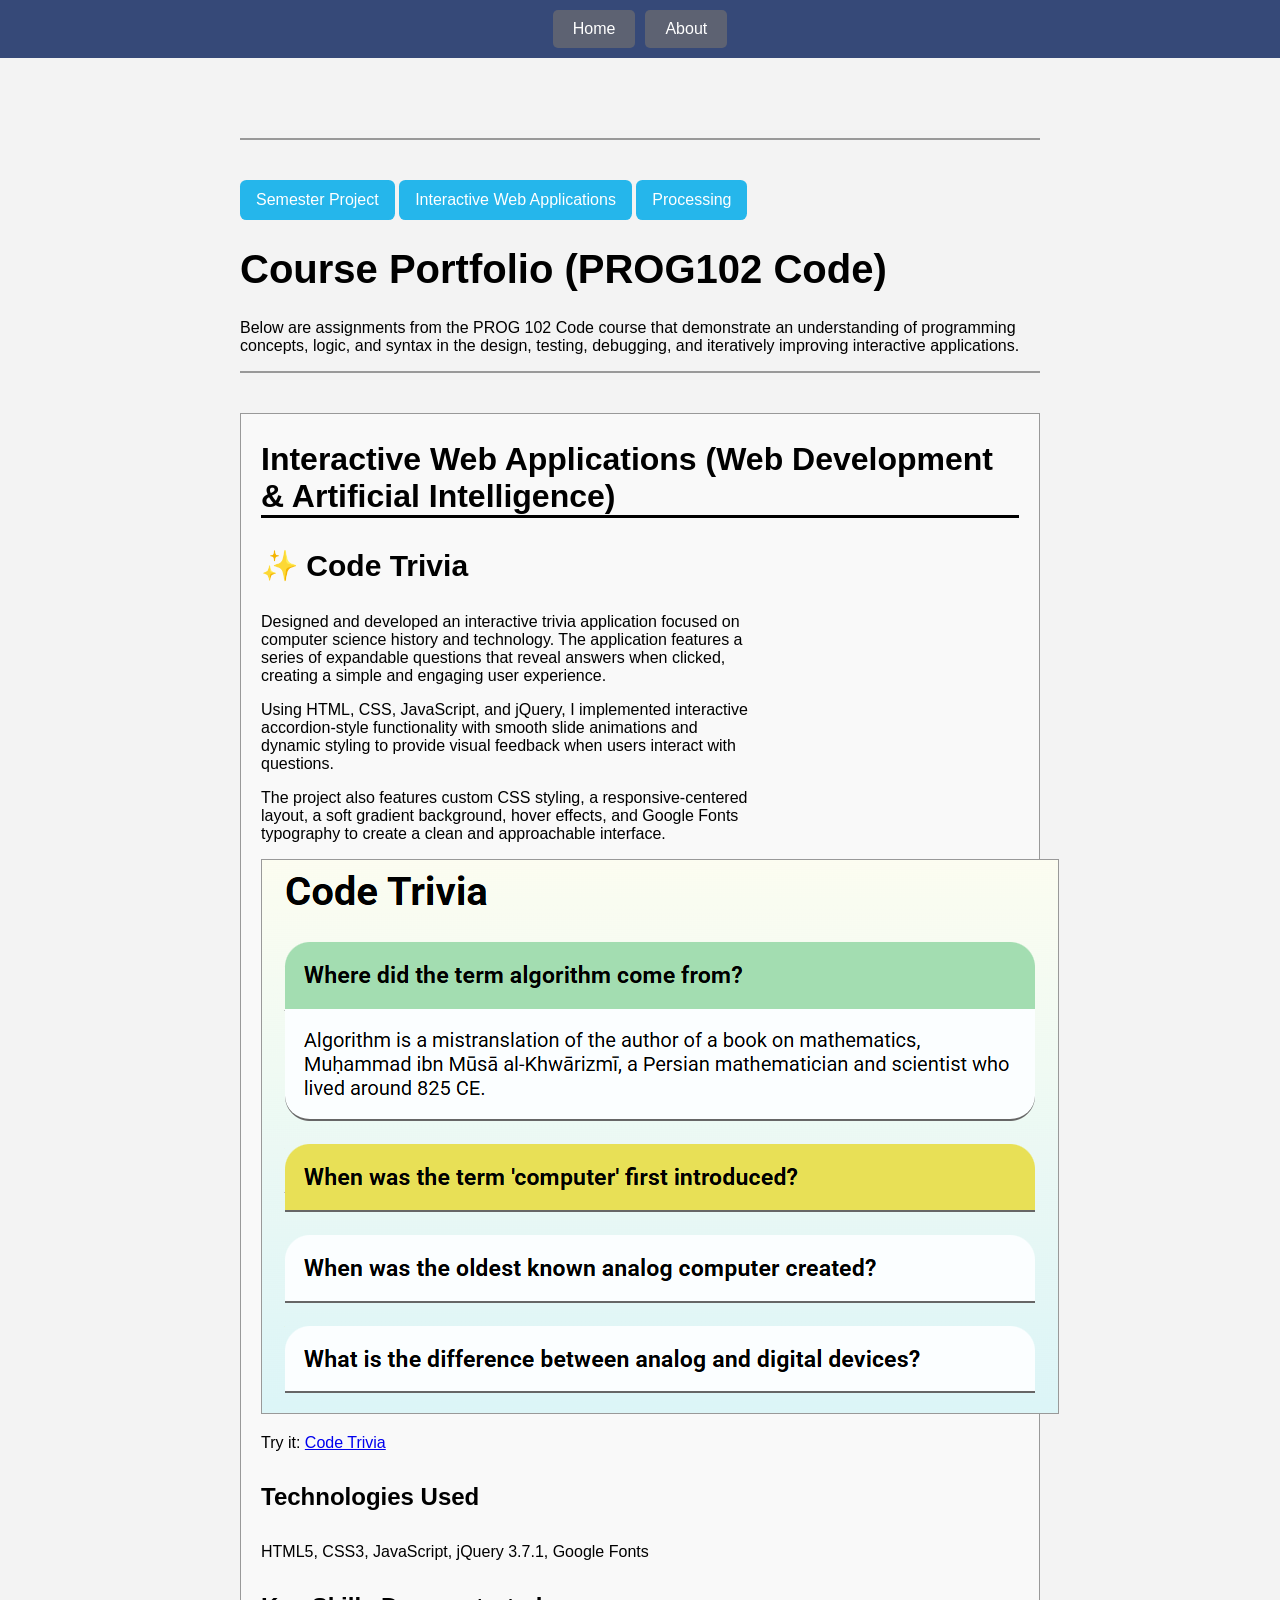
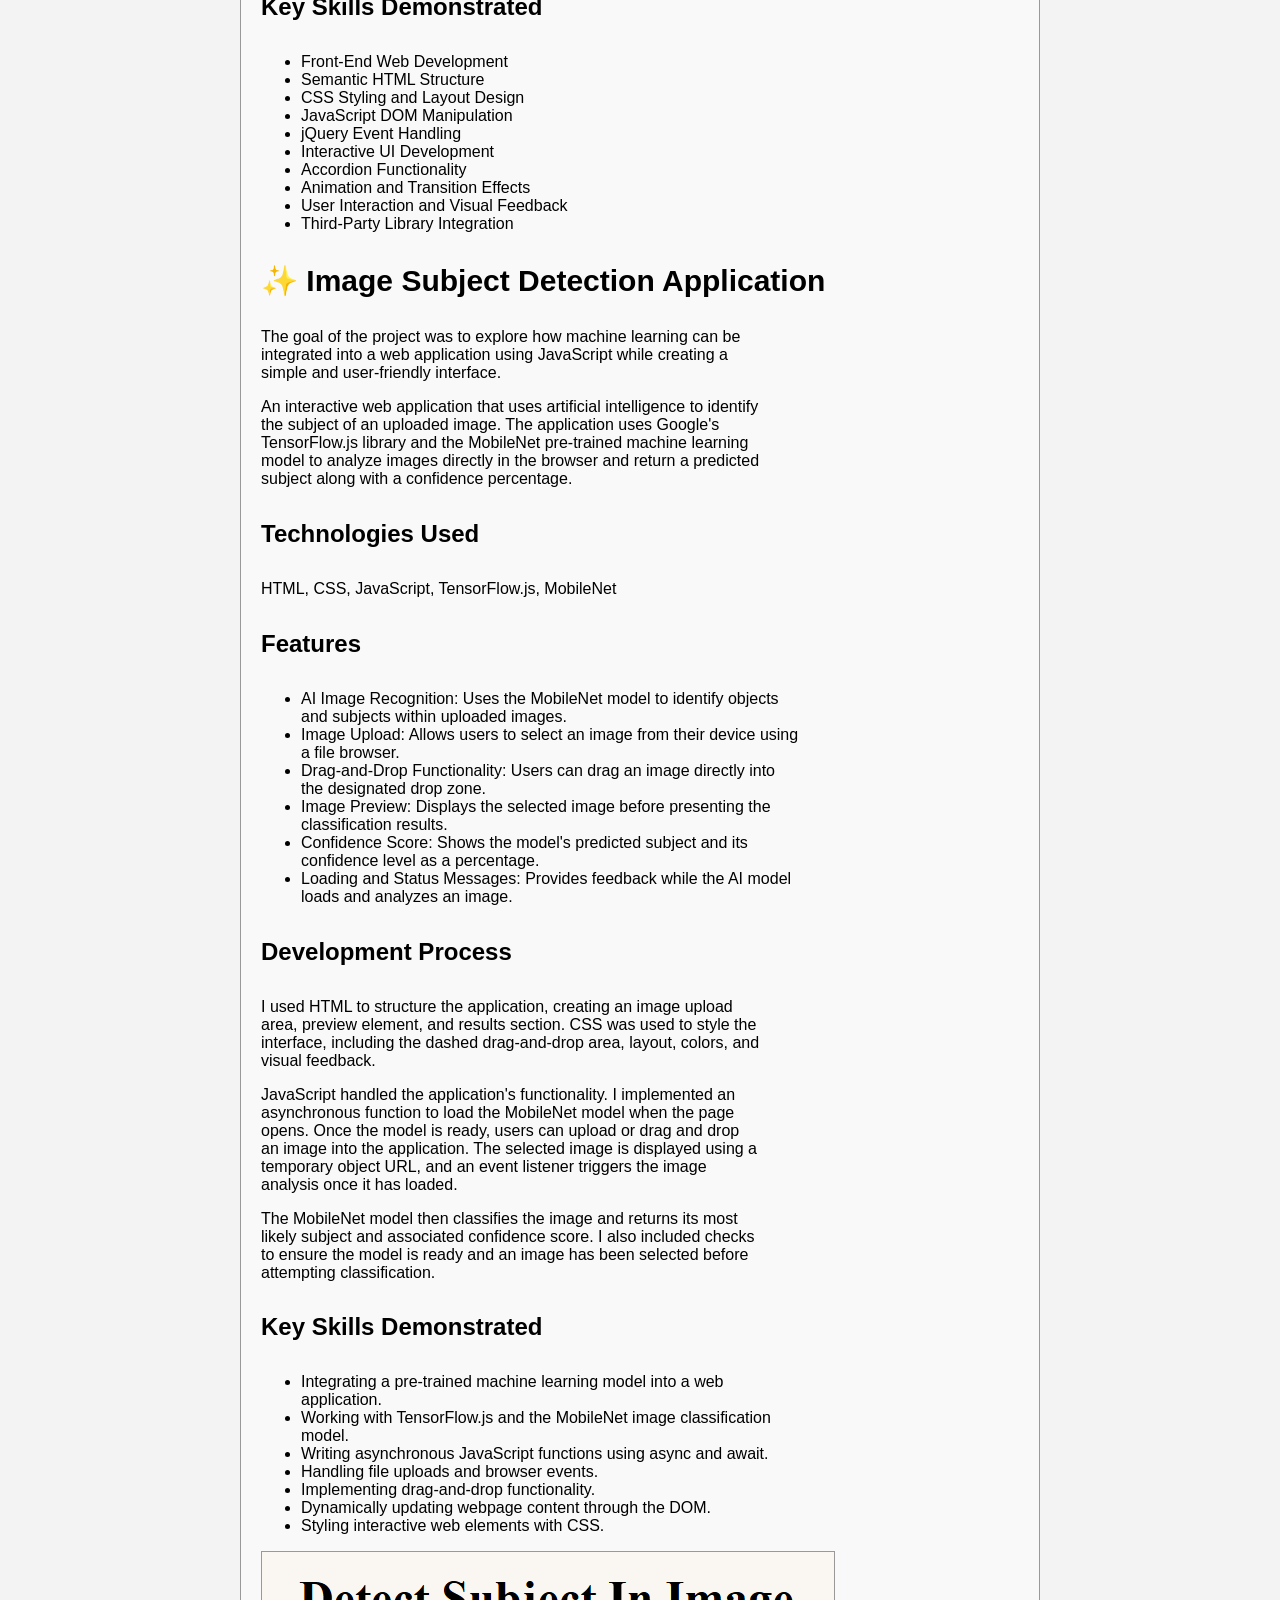
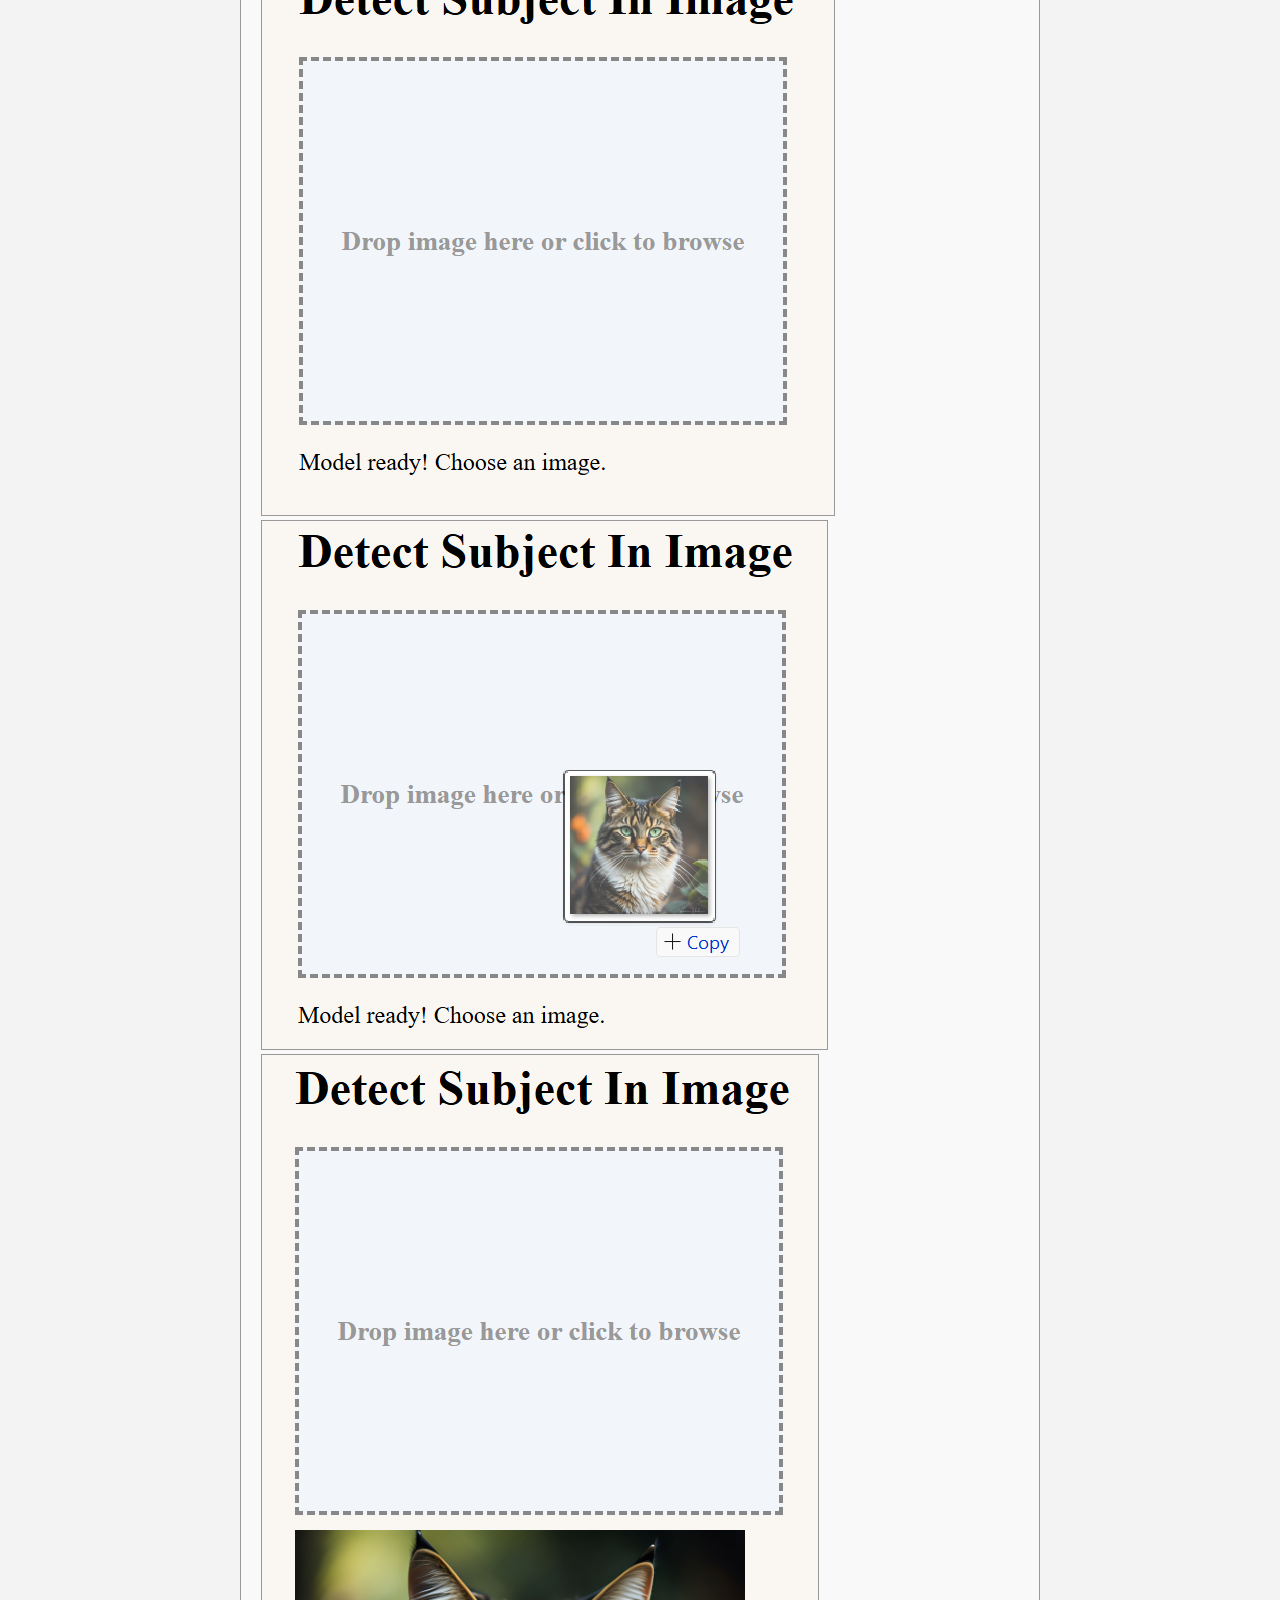
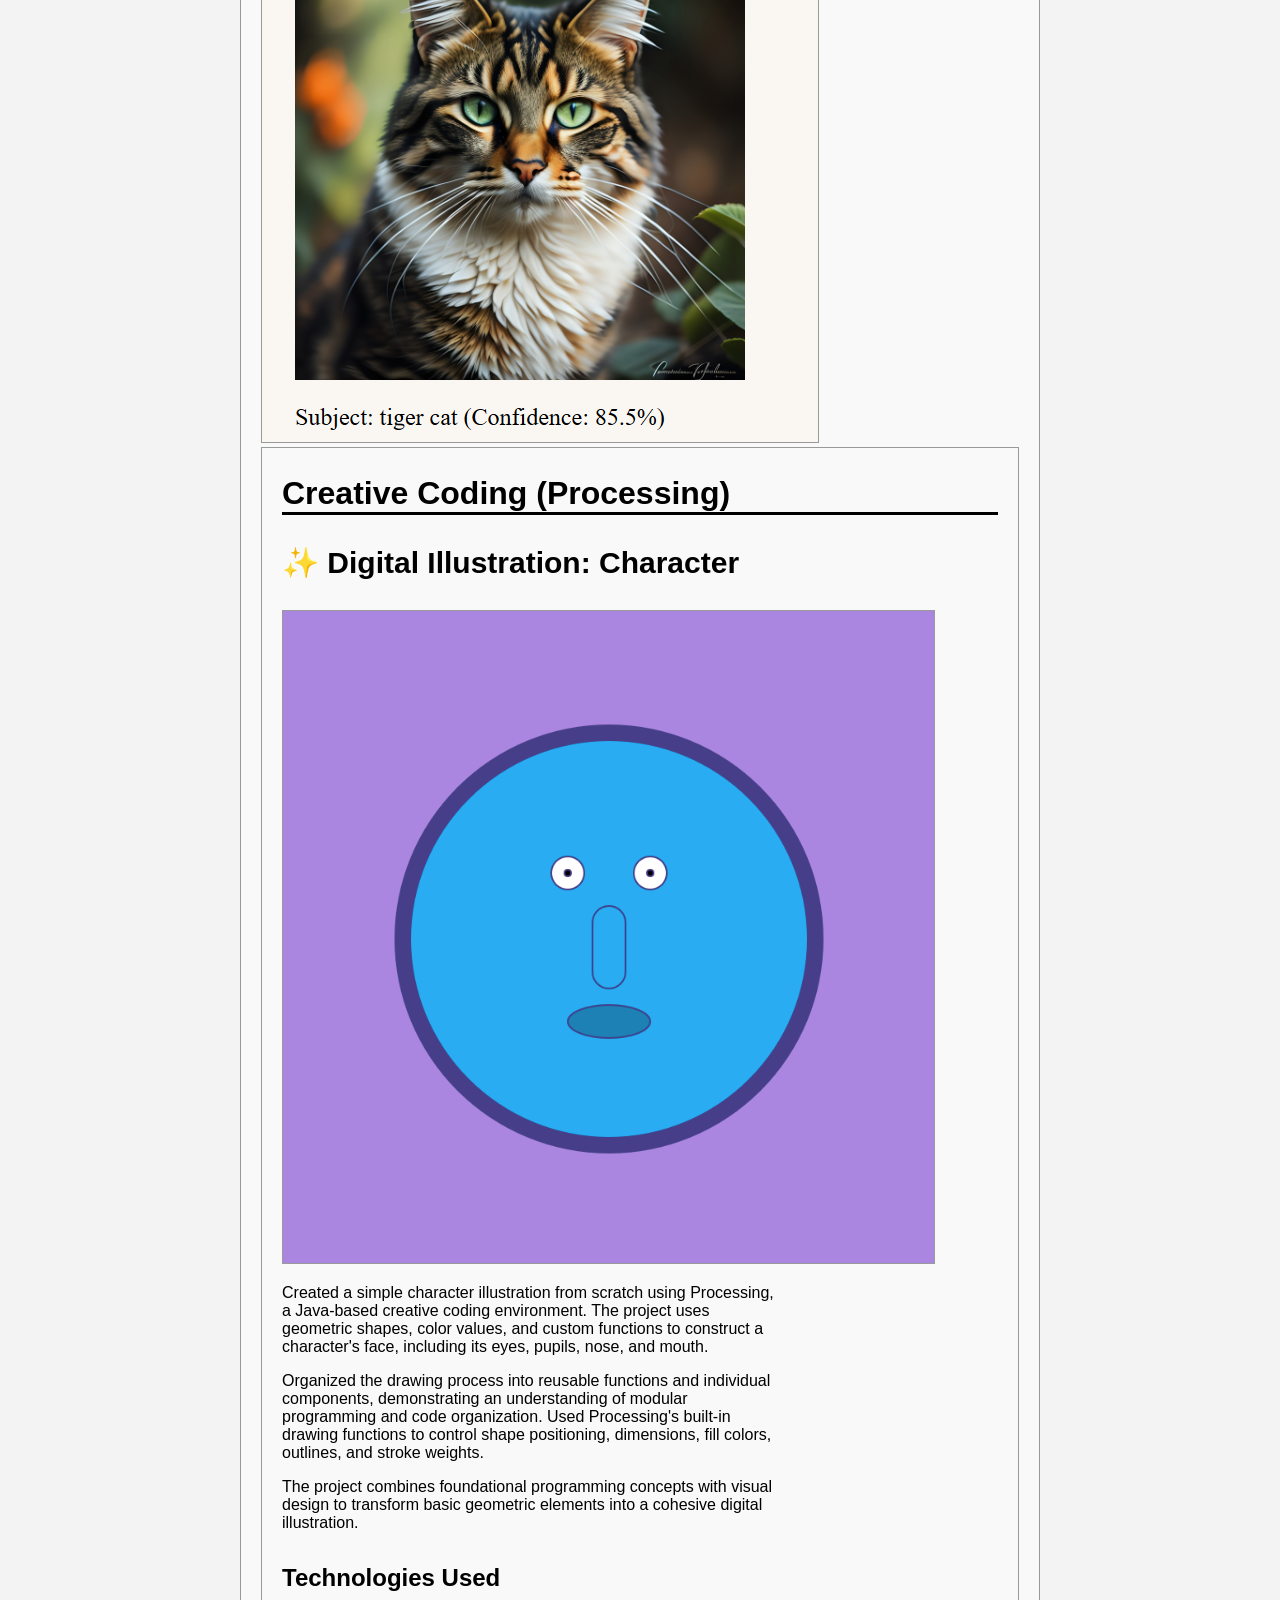
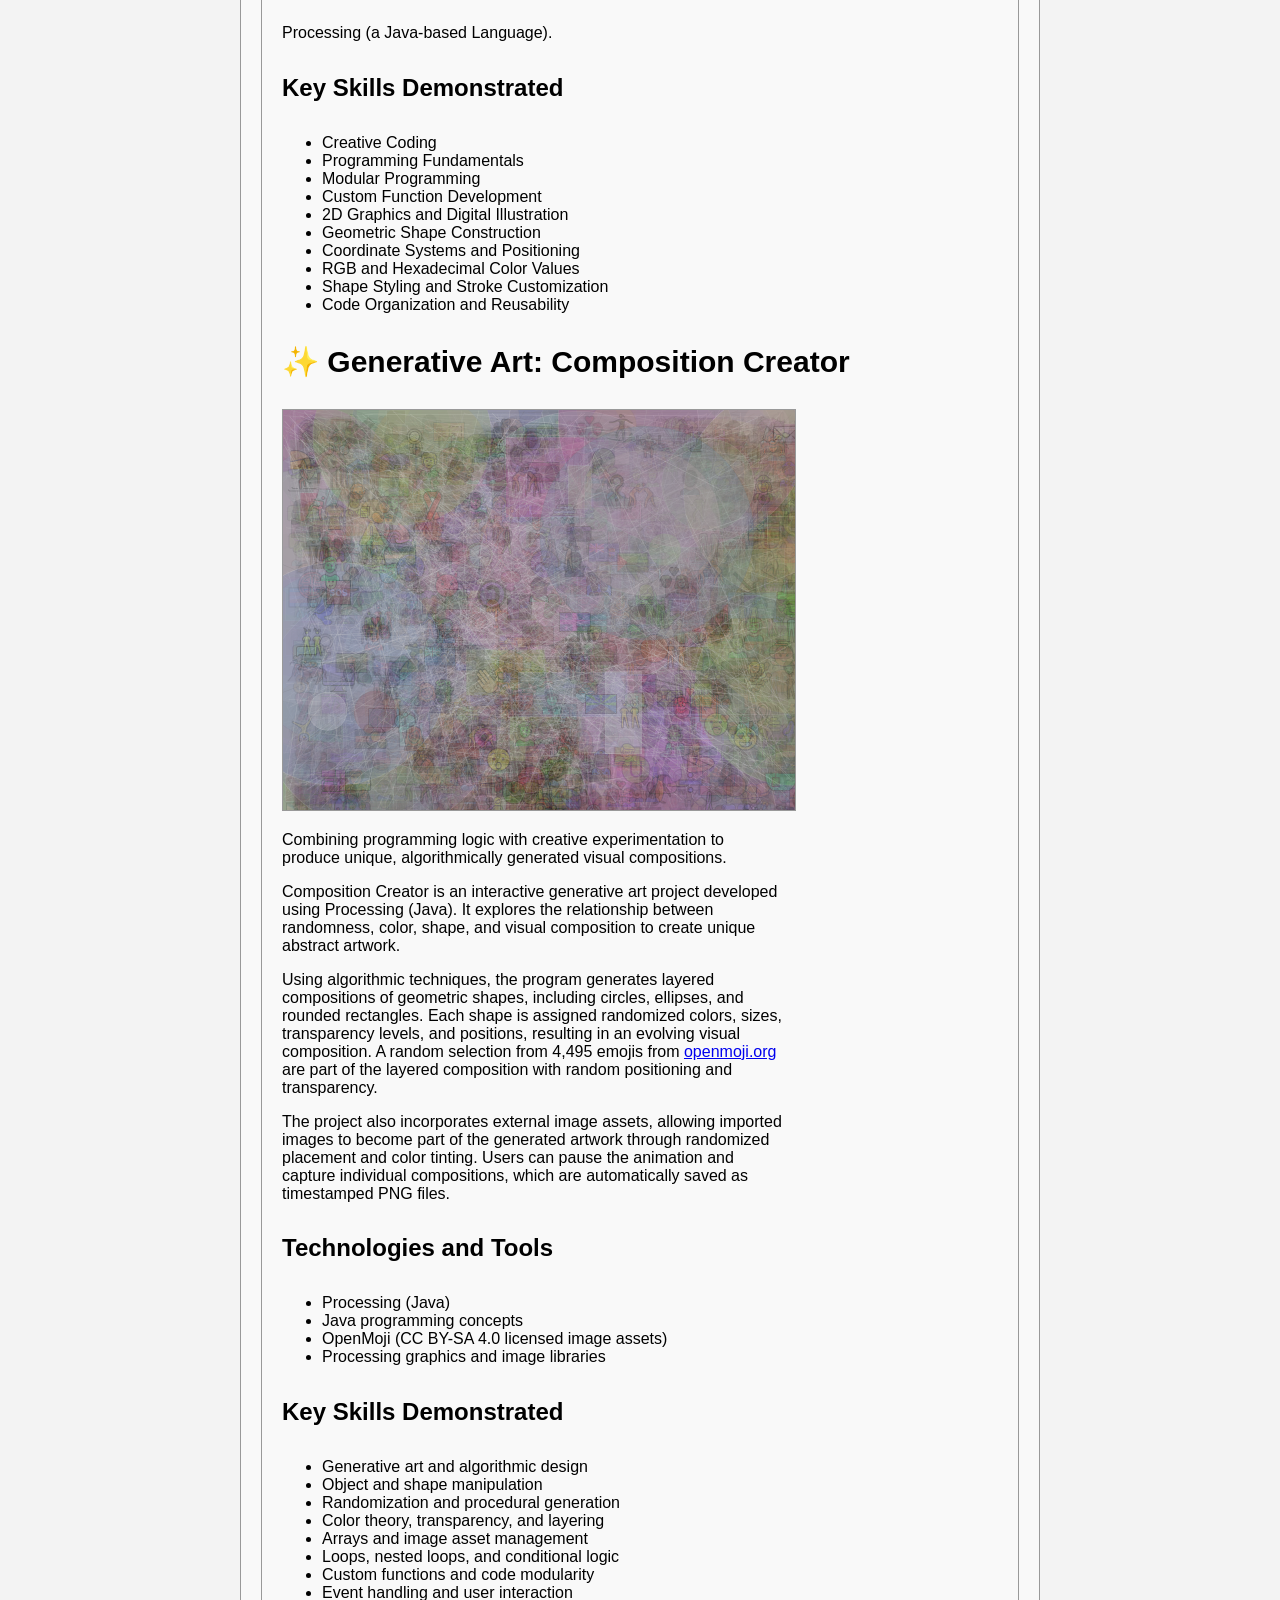
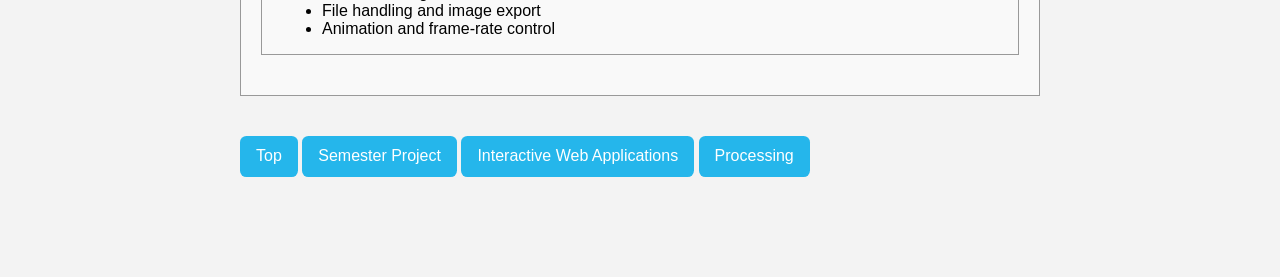
<file: portfolio.html>
<!DOCTYPE html>
<!--
Example Portfolio
An example of the course portfolio for the PROG 102 Code class
Janell Baxter, 2026

// -->

<html lang="en">
   <head>
      <meta charset="UTF-8" />
      <meta name="viewport" content="width=device-width, initial-scale=1.0" />
      <title>PROG 102 Code Portfolio</title>
      <link rel="stylesheet" href="style.css" />
   </head>
   <body>
      <main>
         <section id="top"></section>
            <div id="home" class="page active">
               <!-- Inner Page Navigation Links -->
               <div class="innerPageLinks">
                  <a href="#SemesterProject">Semester Project</a>
                  <a href="#InteractiveWebApplications">Interactive Web Applications</a>
                  <a href="#Processing">Processing</a>
               </div>
            </div>
         
         <div id="work" class="page">
            <h1>Course Portfolio (PROG102 Code)</h1>
            <p>
               Below are assignments from the PROG 102 Code course that
               demonstrate an understanding of programming concepts, logic, 
               and syntax in the design, testing, debugging, and iteratively
               improving interactive applications.
            </p>

            <section id="SemesterProject">
               <!--
               <h2>Final Project</h2>
               <img
                  src="placeholder.gif"
                  alt="Placeholder"
                  title="Placeholder Image"
                  width="400"
                  height="300"
               />
               <p>
                  Detailed description will be here... 
               </p>
               -->
            </section>

                        <section id="InteractiveWebApplications">
               <h2>Interactive Web Applications (Web Development & Artificial Intelligence)</h2>
               <h3>Code Trivia</h3>
               <p>
                  Designed and developed an interactive trivia application
                  focused on computer science history and technology. The
                  application features a series of expandable questions that
                  reveal answers when clicked, creating a simple and engaging
                  user experience.
               </p>
               <p>
                  Using HTML, CSS, JavaScript, and jQuery, I implemented
                  interactive accordion-style functionality with smooth slide
                  animations and dynamic styling to provide visual feedback when
                  users interact with questions.
               </p>
               <p>
                  The project also features custom CSS styling, a
                  responsive-centered layout, a soft gradient background, hover
                  effects, and Google Fonts typography to create a clean and
                  approachable interface.
               </p>
               <img
                  src="media/code-trivia.png"
                  alt="Code Trivia"
                  title="Code Trivia"
                  width="796"
                  height="553"
               />
               <p>
                  Try it:
                  <a
                     href="https://janell-baxter.github.io/PROG102Code/ShowHide/index.html"
                     alt="Code Trivia Screenshot"
                     >Code Trivia</a
                  >
               </p>
               <h4>Technologies Used</h4>
               <p>HTML5, CSS3, JavaScript, jQuery 3.7.1,
                  Google Fonts</p>
               
               <h4>Key Skills Demonstrated</h4>
               <ul>
                  <li>Front-End Web Development</li>
                  <li>Semantic HTML Structure</li>
                  <li>CSS Styling and Layout Design</li>
                  <li>JavaScript DOM Manipulation</li>
                  <li>jQuery Event Handling</li>
                  <li>Interactive UI Development</li>
                  <li>Accordion Functionality</li>
                  <li>Animation and Transition Effects</li>
                  <li>User Interaction and Visual Feedback</li>
                  <li>Third-Party Library Integration</li>
               </ul>

               <h3>Image Subject Detection Application</h3>
               <p>The goal of the project was to explore how machine learning 
                  can be integrated into a web application using JavaScript 
                  while creating a simple and user-friendly interface.</p>
               <p>An interactive web application that uses artificial intelligence 
                  to identify the subject of an uploaded image. The application 
                  uses Google's TensorFlow.js library and the MobileNet 
                  pre-trained machine learning model to analyze images 
                  directly in the browser and return a predicted subject 
                  along with a confidence percentage.</p>
               <h4>Technologies Used</h4>
               <p>HTML, CSS, JavaScript, TensorFlow.js, MobileNet</p>
               <h4>Features</h4>
               <ul>
                  <li>AI Image Recognition: Uses the MobileNet model to identify objects and subjects within uploaded images.</li>
                  <li>Image Upload: Allows users to select an image from their device using a file browser.</li>
                  <li>Drag-and-Drop Functionality: Users can drag an image directly into the designated drop zone.</li>
                  <li>Image Preview: Displays the selected image before presenting the classification results.</li>
                  <li>Confidence Score: Shows the model's predicted subject and its confidence level as a percentage.</li>
                  <li>Loading and Status Messages: Provides feedback while the AI model loads and analyzes an image.</li>
               </ul>
              
               <h4>Development Process</h4>
               <p>I used HTML to structure the application, creating an image upload area, preview element, and results section. 
                  CSS was used to style the interface, including the dashed drag-and-drop area, layout, colors, and visual feedback.</p>
               <p>JavaScript handled the application's functionality. I implemented an asynchronous function to load the MobileNet model 
                  when the page opens. Once the model is ready, users can upload or drag and drop an image into the application. 
                  The selected image is displayed using a temporary object URL, and an event listener triggers the image analysis once it has loaded.</p>
               <p>The MobileNet model then classifies the image and returns its most likely subject and associated confidence score. 
                  I also included checks to ensure the model is ready and an image has been selected before attempting classification.
               </p>
               <h4>Key Skills Demonstrated</h4>
               <ul>
                  <li>Integrating a pre-trained machine learning model into a web application.</li>
                  <li>Working with TensorFlow.js and the MobileNet image classification model.</li>
                  <li>Writing asynchronous JavaScript functions using async and await.</li>
                  <li>Handling file uploads and browser events.</li>
                  <li>Implementing drag-and-drop functionality.</li>
                  <li>Dynamically updating webpage content through the DOM.</li>
                  <li>Styling interactive web elements with CSS.</li>
               </ul>
                <img
                  src="media/ImageSubjectDetection01.png"
                  alt="Image Subject Detection Interface"
                  title="Initial application interface"
                  width="572"
                  height="563"
               />
                 <img
                  src="media/ImageSubjectDetection02.png"
                  alt="Dragging an image on to the Image Subject Detection Interface"
                  title="Adding an image to be detected"
                  width="565"
                  height="528"
               />
                 <img
                  src="media/ImageSubjectDetection03.png"
                  alt="The Image Subject Detection Interface with the subject and confidence level"
                  title="Subject with confidence level"
                  width="556"
                  height="987"
               />

            <section id="Processing">
               <h2>Creative Coding (Processing)</h2>
               <h3>Digital Illustration: Character</h3>
                  <img
                  src="media/Character.png"
                  alt="Character created with code"
                  title="Character created with code"
                  width="651"
                  height="652"
               />
               <p>Created a simple character illustration from scratch using Processing, 
                  a Java-based creative coding environment. The project uses geometric shapes, 
                  color values, and custom functions to construct a character's face, 
                  including its eyes, pupils, nose, and mouth.
               </p>
               <p>Organized the drawing process into reusable functions and individual components, 
                  demonstrating an understanding of modular programming and code organization. 
                  Used Processing's built-in drawing functions to control shape positioning, 
                  dimensions, fill colors, outlines, and stroke weights.
               </p>
               <p>The project combines foundational programming concepts with visual design 
                  to transform basic geometric elements into a cohesive digital illustration.
               </p>
               <h4>Technologies Used</h4>
               <p>Processing (a Java-based Language).</p>
               <h4>Key Skills Demonstrated</h4>
               <ul>
                  <li>Creative Coding</li>
                  <li>Programming Fundamentals</li>
                  <li>Modular Programming</li>
                  <li>Custom Function Development</li>
                  <li>2D Graphics and Digital Illustration</li>
                  <li>Geometric Shape Construction</li>
                  <li>Coordinate Systems and Positioning</li>
                  <li>RGB and Hexadecimal Color Values</li>
                  <li>Shape Styling and Stroke Customization</li>
                  <li>Code Organization and Reusability</li>
               </ul>
               <!--      -->
               <h3>Generative Art: Composition Creator</h3>
                  <img
                  src="media/composition-creator.png"
                  alt="An image generated by my Composition Creator"
                  title="An image generated by my Composition Creator"
                  width="512"
                  height="400"
               />
               <p>Combining programming logic with creative experimentation to produce unique, algorithmically generated visual compositions.</p>
                  <p>
                  Composition Creator is an interactive generative art project 
               developed using Processing (Java). It explores the relationship between randomness, 
               color, shape, and visual composition to create unique abstract artwork.
               </p>
               <p>Using algorithmic techniques, the program generates layered compositions 
               of geometric shapes, including circles, ellipses, and rounded rectangles. 
               Each shape is assigned randomized colors, sizes, transparency levels, and positions, 
               resulting in an evolving visual composition. A random selection from 4,495 emojis from 
                  <a href="https://openmoji.org/" alt="OpenMoji">openmoji.org</a> 
                  are part of the layered composition with random positioning and transparency.
            </p>
               <p>
               The project also incorporates external image assets, allowing imported images to 
               become part of the generated artwork through randomized placement and color tinting. 
               Users can pause the animation and capture individual compositions, 
               which are automatically saved as timestamped PNG files.
            </p>
               <h4>Technologies and Tools</h4>
               <ul>
               <li>Processing (Java)</li>
               <li>Java programming concepts</li>
               <li>OpenMoji (CC BY-SA 4.0 licensed image assets)</li>
               <li>Processing graphics and image libraries</li>
            </ul>

               <h4>Key Skills Demonstrated</h4>
               <ul>
                  <li>Generative art and algorithmic design</li>
                  <li>Object and shape manipulation</li>
                  <li>Randomization and procedural generation</li>
                  <li>Color theory, transparency, and layering</li>
                  <li>Arrays and image asset management</li>
                  <li>Loops, nested loops, and conditional logic</li>
                  <li>Custom functions and code modularity</li>
                  <li>Event handling and user interaction</li>
                  <li>File handling and image export</li>
                  <li>Animation and frame-rate control</li>
               </ul>
              
            </section>


<!--
               <h2>Assignment 3 Title</h2>
               <img
                  src="placeholder.gif"
                  alt="Placeholder"
                  title="Placeholder Image"
                  width="400"
                  height="300"
               />
               <p>
                  Detailed description... lorem ipsum dolor sit amet consectetur
                  adipiscing elit fugiat molestias provident occaecat accusamus
                  occaecat ut eos dolores quo aliquip sint voluptatum quis
                  cupiditate dolore facere in culpa fugiat est lorem similique
                  praesentium nulla distinctio dolorem fuga proident duis
                  dignissimos cum quos ut molestias enim in deleniti ducimus et
                  sit id facilis harum assumenda ducimus maxime omnis sint
                  ducimus eum mollitia ea cillum proident commodo eiusmod omnis
                  voluptate cillum et sint ipsum ut consequat in ea velit
                  accusamus optio exercitation voluptas sit quibusdam culpa
                  iusto fugiat ad quibusdam officia est officia mollitia dolor
                  laborum assumenda quibusdam aute officia dolores sit et
                  dolorem omnis sit repellendus odio officia officia proident
                  aliquip imperdiet reprehenderit elit dolorem assumenda autem
                  laborum est reprehenderit cum id mollitia voluptatum est
                  similique praesentium lorem corrupti sunt id soluta
               </p>

               <h2>Assignment 4 Title</h2>
               <img
                  src="placeholder.gif"
                  alt="Placeholder"
                  title="Placeholder Image"
                  width="400"
                  height="300"
               />
               <p>
                  Detailed description... lorem ipsum dolor sit amet consectetur
                  adipiscing elit fugiat molestias provident occaecat accusamus
                  occaecat ut eos dolores quo aliquip sint voluptatum quis
                  cupiditate dolore facere in culpa fugiat est lorem similique
                  praesentium nulla distinctio dolorem fuga proident duis
                  dignissimos cum quos ut molestias enim in deleniti ducimus et
                  sit id facilis harum assumenda ducimus maxime omnis sint
                  ducimus eum mollitia ea cillum proident commodo eiusmod omnis
                  voluptate cillum et sint ipsum ut consequat in ea velit
                  accusamus optio exercitation voluptas sit quibusdam culpa
                  iusto fugiat ad quibusdam officia est officia mollitia dolor
                  laborum assumenda quibusdam aute officia dolores sit et
                  dolorem omnis sit repellendus odio officia officia proident
                  aliquip imperdiet reprehenderit elit dolorem assumenda autem
                  laborum est reprehenderit cum id mollitia voluptatum est
                  similique praesentium lorem corrupti sunt id soluta
               </p>
               -->
            </section>
         </div>

         <!-- Inner Page Navigation Links -->
         <div class="innerPageLinks">
            <a href="#top">Top</a>
            <a href="#SemesterProject">Semester Project</a>
            <a href="#InteractiveWebApplications"
               >Interactive Web Applications</a
            >
            <a href="#Processing">Processing</a>
         </div>
      </main>

      <script src="script.js"></script>
   </body>
</html>
</file>
<file: style.css>
/* 
Example Portfolio
An example of the course portfolio for the PROG 102 Code class
Janell Baxter, 2026
*/

body {
  background-color: #f3f3f3;
  text-align: center;
  margin: 0;
  padding: 0;
}

img {
border: 1px solid #999;
}

h2 {

  border-bottom: 3px solid #000;
}

h3::before {
  content: "✨ ";
}

/*==========content============== */
 main {
    padding: 40px;
    max-width: 800px;
    margin: 40px auto;
    text-align: left;
  }

@media screen and (min-width: 600px) { 
    main {
    max-width: 800px;
  }
}
@media screen and (max-width: 599px) { 
    main {
    max-width: 550px;
  }
}


/*==========fonts============== */

body {
  font-family: "Open Sans", sans-serif;
  font-optical-sizing: auto;
  font-weight: <weight>;
  font-style: normal;
  font-variation-settings:
    "wdth" 100;
}
h1, h2, h3, h4, h5 {
  font-family: "Anton", sans-serif;
  font-weight: 700;
  font-style: normal;
}

h1 { font-size: 2.5em; }
h2 { font-size: 2.0em; }
h3 { font-size: 1.875em; }
h4 { font-size: 1.5em; }
h5 { font-size: 1.3em; }

section {
  background: #f9f9f9;
  padding-left: 20px;
  padding-right: 20px;
  border: 1px solid #999;
  margin-bottom: 40px;
}

section p {
  max-width: 500px;
}
ul {
  max-width: 500px;
}

/*==========innerPageLinks============== */
div {
  margin-bottom: 20px;
}
.innerPageLinks a {
  display: inline-block;
  padding: 0.7rem 1rem;
  background: #25b6eb;
  color: white;
  text-decoration: none;
  border-radius: 0.4rem;
}

.innerPageLinks a:hover {
  background: #25ebbd;
}

.innerPageLinks a:focus-visible {
  outline: 3px solid #111;
  outline-offset: 3px;
}

/*==========emphasis============== */

mark {
font-weight: 700;

}

.highlighter {
   background: transparent;
  background-image: linear-gradient(
    to right, 
    rgba(255, 225, 0, 0.2), 
    rgba(255, 225, 0, 0.8) 4%, 
    rgba(255, 225, 0, 0.4)
  );
  border-radius: 0.8em 0.3em;
  padding: 0.1em 0.4em;
  margin: 0 -0.4em;
  
  -webkit-box-decoration-break: clone;
  box-decoration-break: clone;
}

/* style from coding-dude.com/wp/css/highlight-text-css/ */
.sketch-highlight{
  position:relative;
}

.sketch-highlight:before{
  content:"";
  z-index:-1;
  left:0em;
  top:0em;
  border-width:2px;
  border-style:solid;
  border-color:darkblue;
  position:absolute;
  border-right-color:transparent;
  width:100%;
  height:1em;
  transform:rotate(2deg);
  opacity:0.5;
  border-radius:0.25em;
}

.sketch-highlight:after{
  content:"";
  z-index:-1;
  left:0em;
  top:0em;
  border-width:2px;
  border-style:solid;
  border-color:darkblue;
  border-left-color:transparent;
  border-top-color:transparent;
  position:absolute;
  width:100%;
  height:1em;
  transform:rotate(-1deg);
  opacity:0.5;
  border-radius:0.25em;
}

/* style from coding-dude.com/wp/css/highlight-text-css/ */
.circle-sketch-highlight{
  position:relative;
}

.circle-sketch-highlight:before{
  content:"";
  z-index:-1;
  left:-0.5em;
  top:-0.1em;
  border-width:2px;
  border-style:solid;
  border-color:red;
  position:absolute;
  border-right-color:transparent;
  width:100%;
  height:1em;
  transform:rotate(2deg);
  opacity:0.7;
  border-radius:50%;
  padding:0.1em 0.25em;
}

.circle-sketch-highlight:after{
  content:"";
  z-index:-1;
  left:-0.5em;
  top:0.1em;
  padding:0.1em 0.25em;
  border-width:2px;
  border-style:solid;
  border-color:red;
  border-left-color:transparent;
  border-top-color:transparent;
  position:absolute;
  width:100%;
  height:1em;
  transform:rotate(-1deg);
  opacity:0.7;
  border-radius:50%;
}


/*==========navigation============== */
nav {
  background-color: #364978;
  padding: 10px 0;
  
  /*flexible box layout see: https://developer.mozilla.org/en-US/docs/Web/CSS/CSS_flexible_box_layout */
  display: flex;
  
  /*  align items along the main axis of a flex container */
  /* see https://developer.mozilla.org/en-US/docs/Web/CSS/justify-content */
  justify-content: center;
  
  /*define the spacing between rows and columns in layout models */
  /* see https://developer.mozilla.org/en-US/docs/Web/CSS/gap*/
  gap: 10px;
}

/* default navigation */
nav a {
  background-color: #5D6272;
  color: white;
  text-decoration: none;
  padding: 10px 20px;
  border-radius: 5px;
  font-size: 16px;

}

nav a:hover {
  background-color: #FAA1A1;
}

nav a.active {
  background-color: #98AFE9;
}
</file>
<file: ShowHide/style.css>
body {
  font-family: "Roboto", sans-serif;
  font-optical-sizing: auto;
font-weight: 400;
  font-style: normal;
  font-variation-settings:
    "wdth" 100;
    max-width: 600px;
    margin: 40px auto;
  background:
    repeating-linear-gradient(
      90deg,
      transparent 0 50px,
      rgb(250 235 211 / 25%) 50px 56px,
      transparent 56px 63px,
      rgb(250 235 211/ 25%) 63px 69px,
      transparent 69px 116px,
      rgb(255 249 223 / 25%) 116px 166px
    ),
    repeating-linear-gradient(
      0deg,
      transparent 0 50px,
      rgb(250 235 211 / 25%) 50px 56px,
      transparent 56px 63px,
      rgb(250 235 211 / 25%) 63px 69px,
      transparent 69px 116px,
      rgb(255 249 223 / 25%) 116px 166px
    ),
    repeating-linear-gradient(
      -45deg,
      transparent 0 5px,
      rgb(253 221 214 / 25%) 5px 10px
    ),
    repeating-linear-gradient(
      45deg,
      transparent 0 5px,
      rgb(253 221 214 / 25%) 5px 10px
    );
    
}

#container {
max-height: 100%;
height: 800px;
  padding: 80px;
  background: #FFFDF0;
background: linear-gradient(180deg,rgba(255, 253, 240, 1) 0%, rgba(213, 246, 247, 1) 50%, rgba(255, 253, 240, 1) 100%);
  border-radius: 20px 20px 20px 20px;
}

.question {
    background-color: #FAFEFF;
    padding: 15px;
    margin-bottom: 0px;
    cursor: pointer;
    border-radius: 20px 20px 0px 0px;
    border-bottom: 2px solid #666;
}

.question:hover {
    background-color: #EDDD53;
    padding: 15px;
    cursor: pointer;

}

.question.active {
    background-color: #90DEB1;
    border-radius: 20px 20px 0px 0px;
    border-bottom: 2px solid #90DEB1;
}

.answer {
    padding: 15px;
    margin-top: 0px;
    background-color: #FAFEFF;
    border-radius: 0px 0px 20px 20px;
  
    border-bottom: 2px solid #666;
}
</file>
